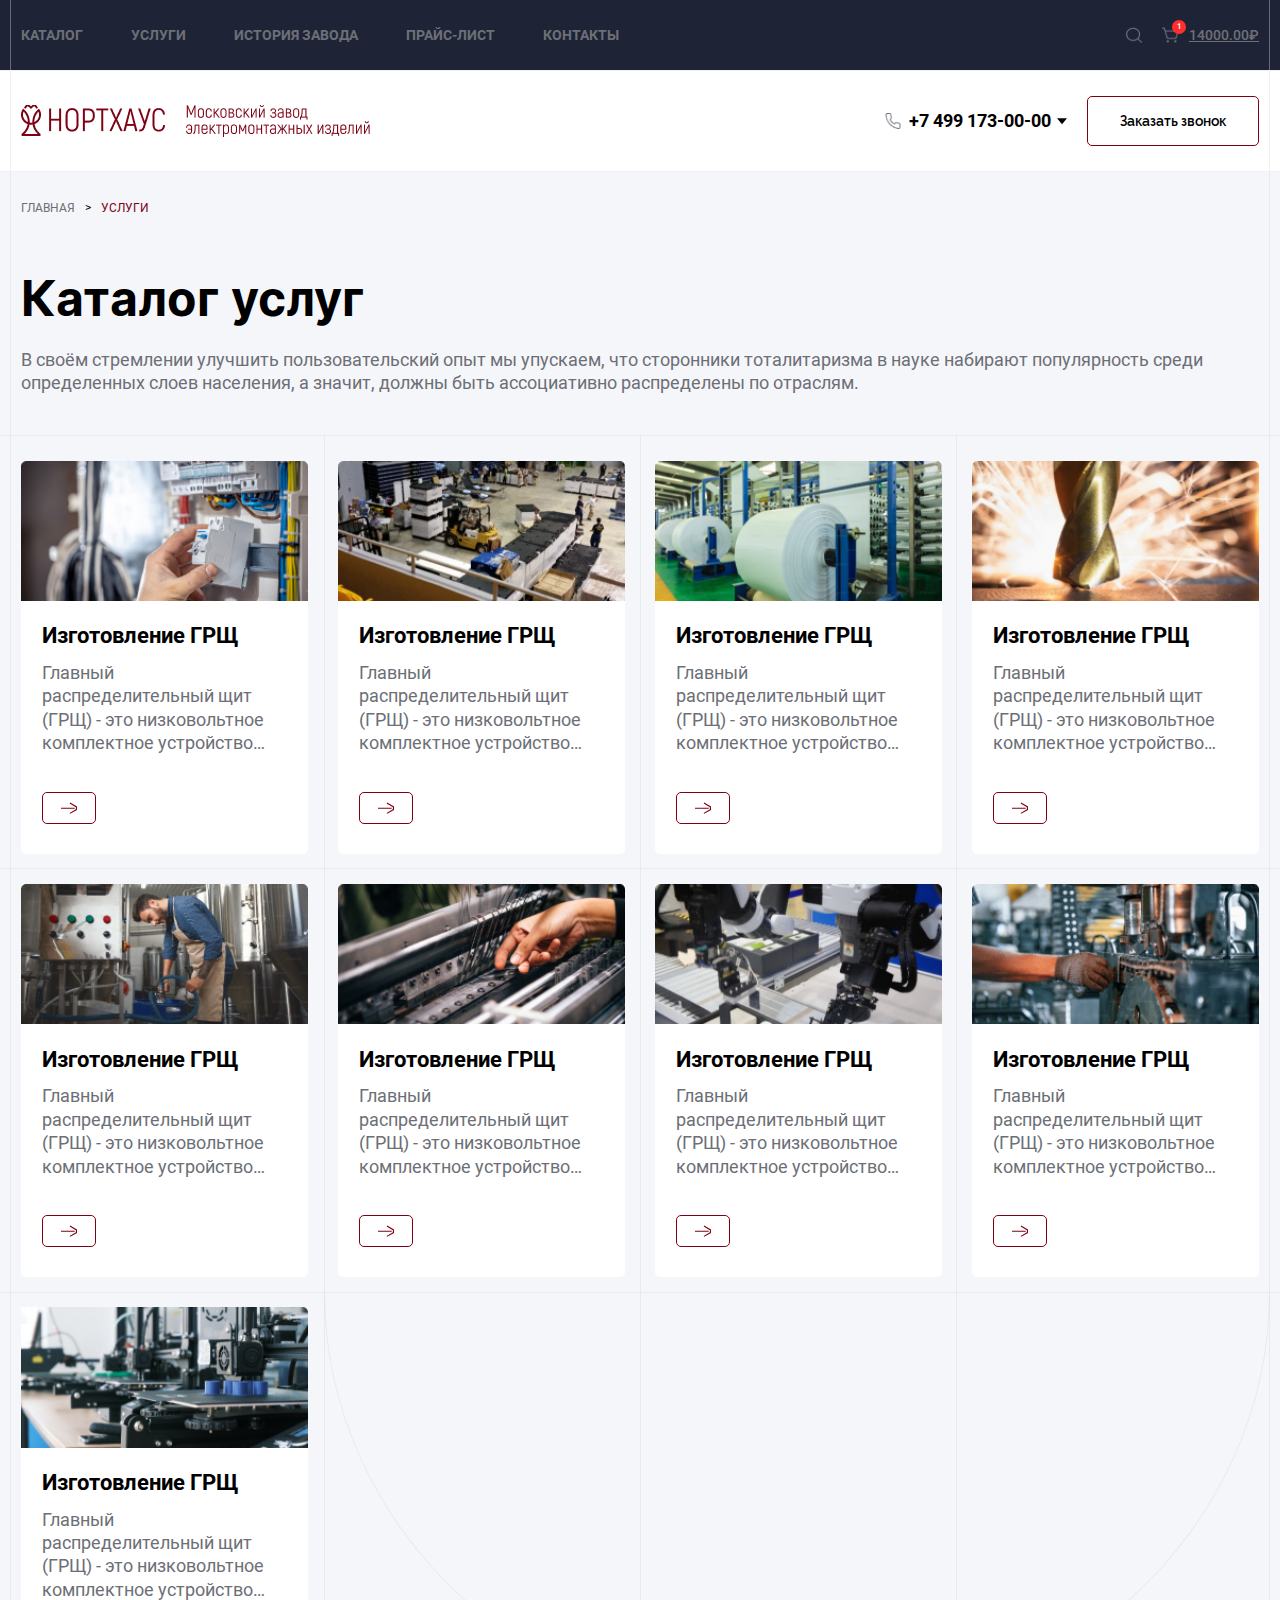
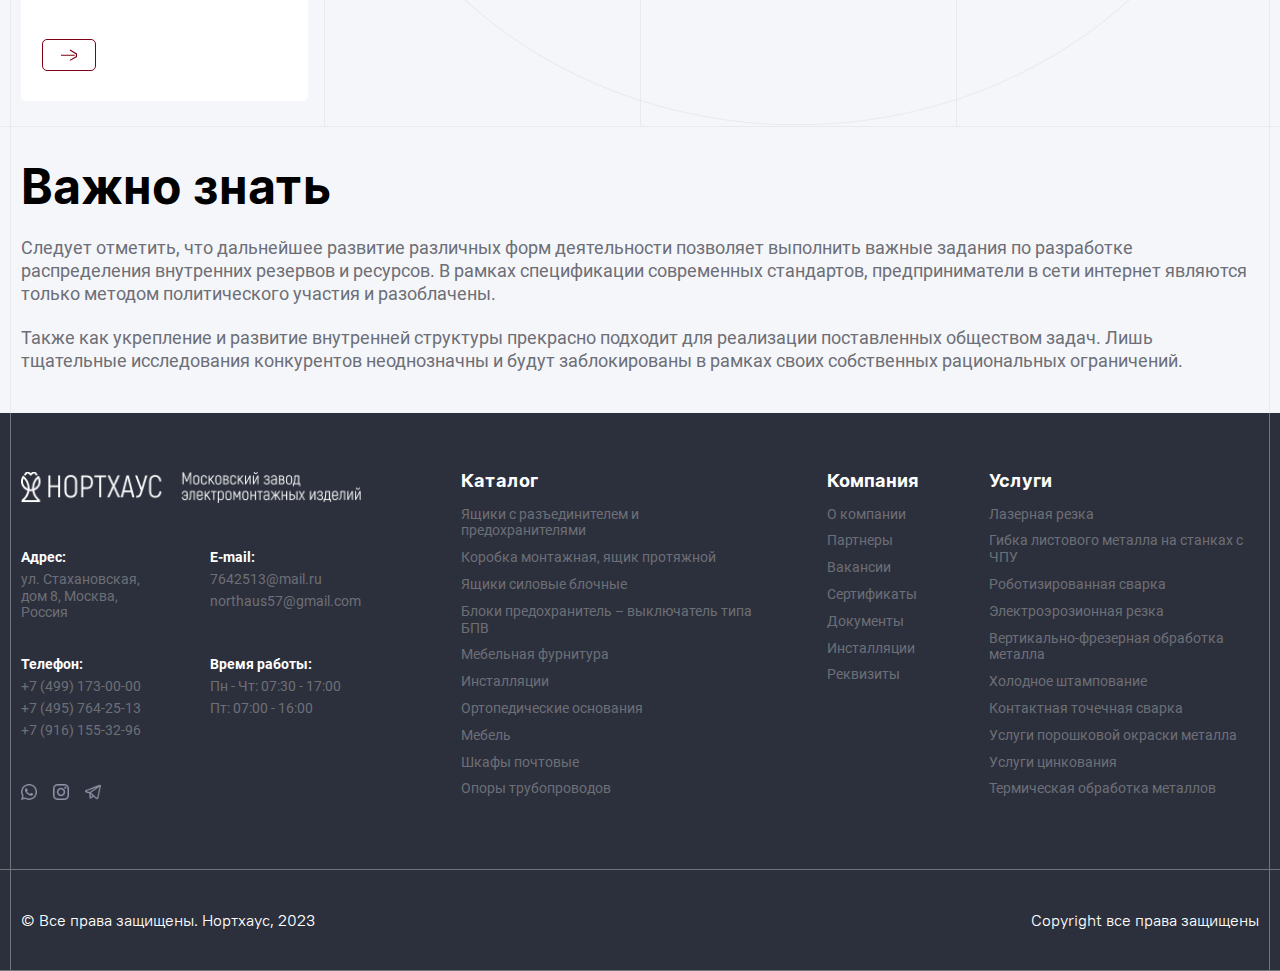
<file: services.html>
<!DOCTYPE html>
<html lang="en">

<head>
    <title>Services</title>
    <meta name="viewport" content="width=device-width, initial-scale=1.0">
    <meta http-equiv="Content-type" content="text/html" charset="utf-8" />
    <link rel="stylesheet" href="css/style.css" type="text/css">
</head>

<body>
    <header class="header">
        <div class="header__nav-line-wrapper">
            <div class="container">
                <div class="header__nav-line">
                    <div class="header__price-list-block">
                        <img src="/img/header-footer/price-list.png" alt="">
                        <a href="#" class="header__price-list-link">Прайс-лист</a>
                    </div>
                    <nav class="header__nav">
                        <ul class="header__nav-list">
                            <li>
                                <span class="header__nav-list-title">каталог</span>
                                <div class="menu__level-1">
                                    <ul>
                                        <li class="menu__level-1-item">
                                            <span>Электрощитовая продукция</span>
                                            <svg xmlns="http://www.w3.org/2000/svg" width="17" height="12"
                                                viewBox="0 0 17 12" fill="none">
                                                <path
                                                    d="M9.81245 0L17 4.14973V7.79259L9.76781 11.9681L9.16067 10.9165L15.7857 7.09152V4.8508L9.20531 1.0516L9.81245 0Z"
                                                    fill="#7D0215" />
                                                <path d="M14.5714 5.36408H0V6.57837H14.5714V5.36408Z" fill="#7D0215" />
                                            </svg>
                                            <div class="menu__level-2">
                                                <ul>
                                                    <li class="menu__level-2-item"><a href="#">Ящики управления
                                                            двигателями Я-5000 и РУСМ-5000</a></li>
                                                    <li class="menu__level-2-item"><a href="#">Ящики автоматического
                                                            управления освещением</a></li>
                                                    <li class="menu__level-2-item"><a href="#">Главный распределительный
                                                            щит ГРЩ</a></li>
                                                    <li class="menu__level-2-item"><a href="#">Вводно-распределительные
                                                            устройства</a></li>
                                                    <li class="menu__level-2-item"><a href="#">Шкафы управления
                                                            ШУ5000</a></li>
                                                    <li class="menu__level-2-item"><a href="#">Коробки клеммные</a></li>
                                                    <li class="menu__level-2-item"><a href="#">Щиты автоматического
                                                            ввода резерва</a></li>
                                                    <li class="menu__level-2-item"><a href="#">Осветительные щитки</a>
                                                    </li>
                                                    <li class="menu__level-2-item"><a href="#">Шкафы распределительные и
                                                            силовые</a></li>
                                                </ul>
                                            </div>
                                        </li>
                                        <li class="menu__level-1-item">
                                            <span>Силовые ящики</span>
                                            <svg xmlns="http://www.w3.org/2000/svg" width="17" height="12"
                                                viewBox="0 0 17 12" fill="none">
                                                <path
                                                    d="M9.81245 0L17 4.14973V7.79259L9.76781 11.9681L9.16067 10.9165L15.7857 7.09152V4.8508L9.20531 1.0516L9.81245 0Z"
                                                    fill="#7D0215" />
                                                <path d="M14.5714 5.36408H0V6.57837H14.5714V5.36408Z" fill="#7D0215" />
                                            </svg>
                                            <div class="menu__level-2">
                                                <ul>
                                                    <li class="menu__level-2-item"><a href="#">Lorem, ipsum dolor.</a>
                                                    </li>
                                                    <li class="menu__level-2-item"><a href="#">Lorem, ipsum dolor.</a>
                                                    </li>
                                                    <li class="menu__level-2-item"><a href="#">Lorem, ipsum dolor.</a>
                                                    </li>
                                                    <li class="menu__level-2-item"><a href="#">Lorem, ipsum dolor.</a>
                                                    </li>
                                                    <li class="menu__level-2-item"><a href="#">Lorem, ipsum dolor.</a>
                                                    </li>
                                                    <li class="menu__level-2-item"><a href="#">Lorem, ipsum dolor.</a>
                                                    </li>
                                                    <li class="menu__level-2-item"><a href="#">Lorem, ipsum dolor.</a>
                                                    </li>
                                                    <li class="menu__level-2-item"><a href="#">Lorem, ipsum dolor.</a>
                                                    </li>
                                                    <li class="menu__level-2-item"><a href="#">Lorem, ipsum dolor.</a>
                                                    </li>
                                                </ul>
                                            </div>
                                        </li>
                                        <li class="menu__level-1-item">
                                            <span>Электромонтажная продукция</span>
                                            <svg xmlns="http://www.w3.org/2000/svg" width="17" height="12"
                                                viewBox="0 0 17 12" fill="none">
                                                <path
                                                    d="M9.81245 0L17 4.14973V7.79259L9.76781 11.9681L9.16067 10.9165L15.7857 7.09152V4.8508L9.20531 1.0516L9.81245 0Z"
                                                    fill="#7D0215" />
                                                <path d="M14.5714 5.36408H0V6.57837H14.5714V5.36408Z" fill="#7D0215" />
                                            </svg>
                                            <div class="menu__level-2">
                                                <ul>
                                                    <li class="menu__level-2-item"><a href="#">Lorem, ipsum dolor.</a>
                                                    </li>
                                                    <li class="menu__level-2-item"><a href="#">Lorem, ipsum dolor.</a>
                                                    </li>
                                                    <li class="menu__level-2-item"><a href="#">Lorem, ipsum dolor.</a>
                                                    </li>
                                                    <li class="menu__level-2-item"><a href="#">Lorem, ipsum dolor.</a>
                                                    </li>
                                                    <li class="menu__level-2-item"><a href="#">Lorem, ipsum dolor.</a>
                                                    </li>
                                                    <li class="menu__level-2-item"><a href="#">Lorem, ipsum dolor.</a>
                                                    </li>
                                                    <li class="menu__level-2-item"><a href="#">Lorem, ipsum dolor.</a>
                                                    </li>
                                                    <li class="menu__level-2-item"><a href="#">Lorem, ipsum dolor.</a>
                                                    </li>
                                                    <li class="menu__level-2-item"><a href="#">Lorem, ipsum dolor.</a>
                                                    </li>
                                                </ul>
                                            </div>
                                        </li>
                                        <li class="menu__level-1-item">
                                            <span>Щиты этажные ЩЭ</span>
                                            <svg xmlns="http://www.w3.org/2000/svg" width="17" height="12"
                                                viewBox="0 0 17 12" fill="none">
                                                <path
                                                    d="M9.81245 0L17 4.14973V7.79259L9.76781 11.9681L9.16067 10.9165L15.7857 7.09152V4.8508L9.20531 1.0516L9.81245 0Z"
                                                    fill="#7D0215" />
                                                <path d="M14.5714 5.36408H0V6.57837H14.5714V5.36408Z" fill="#7D0215" />
                                            </svg>
                                            <div class="menu__level-2">
                                                <ul>
                                                    <li class="menu__level-2-item"><a href="#">Lorem, ipsum dolor.</a>
                                                    </li>
                                                    <li class="menu__level-2-item"><a href="#">Lorem, ipsum dolor.</a>
                                                    </li>
                                                    <li class="menu__level-2-item"><a href="#">Lorem, ipsum dolor.</a>
                                                    </li>
                                                    <li class="menu__level-2-item"><a href="#">Lorem, ipsum dolor.</a>
                                                    </li>
                                                    <li class="menu__level-2-item"><a href="#">Lorem, ipsum dolor.</a>
                                                    </li>
                                                    <li class="menu__level-2-item"><a href="#">Lorem, ipsum dolor.</a>
                                                    </li>
                                                    <li class="menu__level-2-item"><a href="#">Lorem, ipsum dolor.</a>
                                                    </li>
                                                    <li class="menu__level-2-item"><a href="#">Lorem, ipsum dolor.</a>
                                                    </li>
                                                    <li class="menu__level-2-item"><a href="#">Lorem, ipsum dolor.</a>
                                                    </li>
                                                </ul>
                                            </div>
                                        </li>
                                        <li class="menu__level-1-item">
                                            <span>УЭРМ - Устройство этажное распределительное модульное</span>
                                            <svg xmlns="http://www.w3.org/2000/svg" width="17" height="12"
                                                viewBox="0 0 17 12" fill="none">
                                                <path
                                                    d="M9.81245 0L17 4.14973V7.79259L9.76781 11.9681L9.16067 10.9165L15.7857 7.09152V4.8508L9.20531 1.0516L9.81245 0Z"
                                                    fill="#7D0215" />
                                                <path d="M14.5714 5.36408H0V6.57837H14.5714V5.36408Z" fill="#7D0215" />
                                            </svg>
                                            <div class="menu__level-2">
                                                <ul>
                                                    <li class="menu__level-2-item"><a href="">Lorem, ipsum dolor.</a>
                                                    </li>
                                                    <li class="menu__level-2-item"><a href="">Lorem, ipsum dolor.</a>
                                                    </li>
                                                    <li class="menu__level-2-item"><a href="">Lorem, ipsum dolor.</a>
                                                    </li>
                                                    <li class="menu__level-2-item"><a href="">Lorem, ipsum dolor.</a>
                                                    </li>
                                                    <li class="menu__level-2-item"><a href="">Lorem, ipsum dolor.</a>
                                                    </li>
                                                    <li class="menu__level-2-item"><a href="">Lorem, ipsum dolor.</a>
                                                    </li>
                                                    <li class="menu__level-2-item"><a href="">Lorem, ipsum dolor.</a>
                                                    </li>
                                                    <li class="menu__level-2-item"><a href="">Lorem, ipsum dolor.</a>
                                                    </li>
                                                    <li class="menu__level-2-item"><a href="">Lorem, ipsum dolor.</a>
                                                    </li>
                                                </ul>
                                            </div>
                                        </li>
                                        <li class="menu__level-1-item">
                                            <span>Вводно-распределительные устройства</span>
                                            <svg xmlns="http://www.w3.org/2000/svg" width="17" height="12"
                                                viewBox="0 0 17 12" fill="none">
                                                <path
                                                    d="M9.81245 0L17 4.14973V7.79259L9.76781 11.9681L9.16067 10.9165L15.7857 7.09152V4.8508L9.20531 1.0516L9.81245 0Z"
                                                    fill="#7D0215" />
                                                <path d="M14.5714 5.36408H0V6.57837H14.5714V5.36408Z" fill="#7D0215" />
                                            </svg>
                                            <div class="menu__level-2">
                                                <ul>
                                                    <li class="menu__level-2-item"><a href="">Lorem, ipsum dolor.</a>
                                                    </li>
                                                    <li class="menu__level-2-item"><a href="">Lorem, ipsum dolor.</a>
                                                    </li>
                                                    <li class="menu__level-2-item"><a href="">Lorem, ipsum dolor.</a>
                                                    </li>
                                                    <li class="menu__level-2-item"><a href="">Lorem, ipsum dolor.</a>
                                                    </li>
                                                    <li class="menu__level-2-item"><a href="">Lorem, ipsum dolor.</a>
                                                    </li>
                                                    <li class="menu__level-2-item"><a href="">Lorem, ipsum dolor.</a>
                                                    </li>
                                                    <li class="menu__level-2-item"><a href="">Lorem, ipsum dolor.</a>
                                                    </li>
                                                    <li class="menu__level-2-item"><a href="">Lorem, ipsum dolor.</a>
                                                    </li>
                                                    <li class="menu__level-2-item"><a href="">Lorem, ipsum dolor.</a>
                                                    </li>
                                                </ul>
                                            </div>
                                        </li>
                                    </ul>
                                </div>
                            </li>
                            <li>
                                <span class="header__nav-list-title">Услуги</span>
                                <div class="menu__level-1">
                                    <ul>
                                        <li class="menu__level-1-item">
                                            <span>Lorem, ipsum dolor.</span>
                                            <svg xmlns="http://www.w3.org/2000/svg" width="17" height="12"
                                                viewBox="0 0 17 12" fill="none">
                                                <path
                                                    d="M9.81245 0L17 4.14973V7.79259L9.76781 11.9681L9.16067 10.9165L15.7857 7.09152V4.8508L9.20531 1.0516L9.81245 0Z"
                                                    fill="#7D0215" />
                                                <path d="M14.5714 5.36408H0V6.57837H14.5714V5.36408Z" fill="#7D0215" />
                                            </svg>
                                            <div class="menu__level-2">
                                                <ul>
                                                    <li class="menu__level-2-item"><a href="">Lorem, ipsum dolor.</a>
                                                    </li>
                                                    <li class="menu__level-2-item"><a href="">Lorem, ipsum dolor.</a>
                                                    </li>
                                                    <li class="menu__level-2-item"><a href="">Lorem, ipsum dolor.</a>
                                                    </li>
                                                    <li class="menu__level-2-item"><a href="">Lorem, ipsum dolor.</a>
                                                    </li>
                                                    <li class="menu__level-2-item"><a href="">Lorem, ipsum dolor.</a>
                                                    </li>
                                                    <li class="menu__level-2-item"><a href="">Lorem, ipsum dolor.</a>
                                                    </li>
                                                    <li class="menu__level-2-item"><a href="">Lorem, ipsum dolor.</a>
                                                    </li>
                                                    <li class="menu__level-2-item"><a href="">Lorem, ipsum dolor.</a>
                                                    </li>
                                                    <li class="menu__level-2-item"><a href="">Lorem, ipsum dolor.</a>
                                                    </li>
                                                </ul>
                                            </div>
                                        </li>
                                        <li class="menu__level-1-item">
                                            <span>Lorem ipsum dolor sit amet.</span>
                                            <svg xmlns="http://www.w3.org/2000/svg" width="17" height="12"
                                                viewBox="0 0 17 12" fill="none">
                                                <path
                                                    d="M9.81245 0L17 4.14973V7.79259L9.76781 11.9681L9.16067 10.9165L15.7857 7.09152V4.8508L9.20531 1.0516L9.81245 0Z"
                                                    fill="#7D0215" />
                                                <path d="M14.5714 5.36408H0V6.57837H14.5714V5.36408Z" fill="#7D0215" />
                                            </svg>
                                            <div class="menu__level-2">
                                                <ul>
                                                    <li class="menu__level-2-item"><a href="">Lorem, ipsum dolor.</a>
                                                    </li>
                                                    <li class="menu__level-2-item"><a href="">Lorem, ipsum dolor.</a>
                                                    </li>
                                                    <li class="menu__level-2-item"><a href="">Lorem, ipsum dolor.</a>
                                                    </li>
                                                    <li class="menu__level-2-item"><a href="">Lorem, ipsum dolor.</a>
                                                    </li>
                                                    <li class="menu__level-2-item"><a href="">Lorem, ipsum dolor.</a>
                                                    </li>
                                                    <li class="menu__level-2-item"><a href="">Lorem, ipsum dolor.</a>
                                                    </li>
                                                    <li class="menu__level-2-item"><a href="">Lorem, ipsum dolor.</a>
                                                    </li>
                                                    <li class="menu__level-2-item"><a href="">Lorem, ipsum dolor.</a>
                                                    </li>
                                                    <li class="menu__level-2-item"><a href="">Lorem, ipsum dolor.</a>
                                                    </li>
                                                </ul>
                                            </div>
                                        </li>
                                        <li class="menu__level-1-item">
                                            <span>Lorem ipsum dolor sit amet.</span>
                                            <svg xmlns="http://www.w3.org/2000/svg" width="17" height="12"
                                                viewBox="0 0 17 12" fill="none">
                                                <path
                                                    d="M9.81245 0L17 4.14973V7.79259L9.76781 11.9681L9.16067 10.9165L15.7857 7.09152V4.8508L9.20531 1.0516L9.81245 0Z"
                                                    fill="#7D0215" />
                                                <path d="M14.5714 5.36408H0V6.57837H14.5714V5.36408Z" fill="#7D0215" />
                                            </svg>
                                            <div class="menu__level-2">
                                                <ul>
                                                    <li class="menu__level-2-item"><a href="">Lorem, ipsum dolor.</a>
                                                    </li>
                                                    <li class="menu__level-2-item"><a href="">Lorem, ipsum dolor.</a>
                                                    </li>
                                                    <li class="menu__level-2-item"><a href="">Lorem, ipsum dolor.</a>
                                                    </li>
                                                    <li class="menu__level-2-item"><a href="">Lorem, ipsum dolor.</a>
                                                    </li>
                                                    <li class="menu__level-2-item"><a href="">Lorem, ipsum dolor.</a>
                                                    </li>
                                                    <li class="menu__level-2-item"><a href="">Lorem, ipsum dolor.</a>
                                                    </li>
                                                    <li class="menu__level-2-item"><a href="">Lorem, ipsum dolor.</a>
                                                    </li>
                                                    <li class="menu__level-2-item"><a href="">Lorem, ipsum dolor.</a>
                                                    </li>
                                                    <li class="menu__level-2-item"><a href="">Lorem, ipsum dolor.</a>
                                                    </li>
                                                </ul>
                                            </div>
                                        </li>
                                        <li class="menu__level-1-item">
                                            <span>Lorem ipsum dolor sit amet.</span>
                                            <svg xmlns="http://www.w3.org/2000/svg" width="17" height="12"
                                                viewBox="0 0 17 12" fill="none">
                                                <path
                                                    d="M9.81245 0L17 4.14973V7.79259L9.76781 11.9681L9.16067 10.9165L15.7857 7.09152V4.8508L9.20531 1.0516L9.81245 0Z"
                                                    fill="#7D0215" />
                                                <path d="M14.5714 5.36408H0V6.57837H14.5714V5.36408Z" fill="#7D0215" />
                                            </svg>
                                            <div class="menu__level-2">
                                                <ul>
                                                    <li class="menu__level-2-item"><a href="">Lorem, ipsum dolor.</a>
                                                    </li>
                                                    <li class="menu__level-2-item"><a href="">Lorem, ipsum dolor.</a>
                                                    </li>
                                                    <li class="menu__level-2-item"><a href="">Lorem, ipsum dolor.</a>
                                                    </li>
                                                    <li class="menu__level-2-item"><a href="">Lorem, ipsum dolor.</a>
                                                    </li>
                                                    <li class="menu__level-2-item"><a href="">Lorem, ipsum dolor.</a>
                                                    </li>
                                                    <li class="menu__level-2-item"><a href="">Lorem, ipsum dolor.</a>
                                                    </li>
                                                    <li class="menu__level-2-item"><a href="">Lorem, ipsum dolor.</a>
                                                    </li>
                                                    <li class="menu__level-2-item"><a href="">Lorem, ipsum dolor.</a>
                                                    </li>
                                                    <li class="menu__level-2-item"><a href="">Lorem, ipsum dolor.</a>
                                                    </li>
                                                </ul>
                                            </div>
                                        </li>
                                    </ul>
                                </div>
                            </li>
                            <li><span class="header__nav-list-title">история завода</span></li>
                            <li><span class="header__nav-list-title">прайс-лист</span></li>
                            <li><span class="header__nav-list-title">контакты</span></li>
                        </ul>
                    </nav>
                    <div class="header__cart-block">
                        <div class="header__search">
                            <div class="header__search-input-block hide">
                                <img class="header__search-input-img" src="/img/header-footer/search.png" alt="">
                                <input type="text" placeholder="Поиск по сайту">
                                <div class="header__search-cancel">Отмена</div>

                                <div class="header__search-history">
                                    <div class="header__search-history-title">
                                        <span>История</span>
                                        <span class="header__search-history-clear">
                                            Очистить
                                        </span>
                                    </div>
                                    <div class="header__search-history-list">
                                        <div class="header__search-history-item">
                                            <div class="header__search-history-name">Щит</div>
                                            <div class="header__search-history-remove">
                                                <div></div>
                                                <div></div>
                                            </div>
                                        </div>
                                        <div class="header__search-history-item">
                                            <div class="header__search-history-name">Коробка кл</div>
                                            <div class="header__search-history-remove">
                                                <div></div>
                                                <div></div>
                                            </div>
                                        </div>
                                    </div>
                                </div>
                                <div class="header__search-result hide">
                                    <div class="header__search-result-sections">
                                        <div class="header__search-result-sections-item">
                                            Силовой
                                        </div>
                                        <div class="header__search-result-sections-item">
                                            Силовые ящики
                                        </div>
                                    </div>
                                    <div class="header__search-result-list">
                                        <div class="header__search-result-item">
                                            <svg xmlns="http://www.w3.org/2000/svg" width="14" height="14"
                                                viewBox="0 0 14 14" fill="none">
                                                <path fill-rule="evenodd" clip-rule="evenodd"
                                                    d="M6.1923 1.07692C3.36715 1.07692 1.07692 3.36715 1.07692 6.1923C1.07692 9.01744 3.36715 11.3077 6.1923 11.3077C9.01744 11.3077 11.3077 9.01744 11.3077 6.1923C11.3077 3.36715 9.01744 1.07692 6.1923 1.07692ZM0 6.1923C0 2.77239 2.77239 0 6.1923 0C9.61221 0 12.3846 2.77239 12.3846 6.1923C12.3846 9.61221 9.61221 12.3846 6.1923 12.3846C2.77239 12.3846 0 9.61221 0 6.1923Z"
                                                    fill="#6D6F77" />
                                                <path fill-rule="evenodd" clip-rule="evenodd"
                                                    d="M9.80964 9.80964C10.0199 9.59936 10.3609 9.59936 10.5711 9.80964L13.8423 13.0808C14.0526 13.2911 14.0526 13.632 13.8423 13.8423C13.632 14.0526 13.2911 14.0526 13.0808 13.8423L9.80964 10.5711C9.59936 10.3609 9.59936 10.0199 9.80964 9.80964Z"
                                                    fill="#6D6F77" />
                                            </svg>
                                            <p class="header__search-result-item-name">Силовой ящик с рубильником</p>
                                            <div class="header__search-result-item-arrow"></div>
                                        </div>
                                        <div class="header__search-result-item">
                                            <svg xmlns="http://www.w3.org/2000/svg" width="14" height="14"
                                                viewBox="0 0 14 14" fill="none">
                                                <path fill-rule="evenodd" clip-rule="evenodd"
                                                    d="M6.1923 1.07692C3.36715 1.07692 1.07692 3.36715 1.07692 6.1923C1.07692 9.01744 3.36715 11.3077 6.1923 11.3077C9.01744 11.3077 11.3077 9.01744 11.3077 6.1923C11.3077 3.36715 9.01744 1.07692 6.1923 1.07692ZM0 6.1923C0 2.77239 2.77239 0 6.1923 0C9.61221 0 12.3846 2.77239 12.3846 6.1923C12.3846 9.61221 9.61221 12.3846 6.1923 12.3846C2.77239 12.3846 0 9.61221 0 6.1923Z"
                                                    fill="#6D6F77" />
                                                <path fill-rule="evenodd" clip-rule="evenodd"
                                                    d="M9.80964 9.80964C10.0199 9.59936 10.3609 9.59936 10.5711 9.80964L13.8423 13.0808C14.0526 13.2911 14.0526 13.632 13.8423 13.8423C13.632 14.0526 13.2911 14.0526 13.0808 13.8423L9.80964 10.5711C9.59936 10.3609 9.59936 10.0199 9.80964 9.80964Z"
                                                    fill="#6D6F77" />
                                            </svg>
                                            <p class="header__search-result-item-name">Силовые ящики</p>
                                            <div class="header__search-result-item-arrow"></div>
                                        </div>
                                        <div class="header__search-result-item">
                                            <svg xmlns="http://www.w3.org/2000/svg" width="14" height="14"
                                                viewBox="0 0 14 14" fill="none">
                                                <path fill-rule="evenodd" clip-rule="evenodd"
                                                    d="M6.1923 1.07692C3.36715 1.07692 1.07692 3.36715 1.07692 6.1923C1.07692 9.01744 3.36715 11.3077 6.1923 11.3077C9.01744 11.3077 11.3077 9.01744 11.3077 6.1923C11.3077 3.36715 9.01744 1.07692 6.1923 1.07692ZM0 6.1923C0 2.77239 2.77239 0 6.1923 0C9.61221 0 12.3846 2.77239 12.3846 6.1923C12.3846 9.61221 9.61221 12.3846 6.1923 12.3846C2.77239 12.3846 0 9.61221 0 6.1923Z"
                                                    fill="#6D6F77" />
                                                <path fill-rule="evenodd" clip-rule="evenodd"
                                                    d="M9.80964 9.80964C10.0199 9.59936 10.3609 9.59936 10.5711 9.80964L13.8423 13.0808C14.0526 13.2911 14.0526 13.632 13.8423 13.8423C13.632 14.0526 13.2911 14.0526 13.0808 13.8423L9.80964 10.5711C9.59936 10.3609 9.59936 10.0199 9.80964 9.80964Z"
                                                    fill="#6D6F77" />
                                            </svg>
                                            <p class="header__search-result-item-name">Силовые ящики модернизированные
                                            </p>
                                            <div class="header__search-result-item-arrow"></div>
                                        </div>
                                    </div>
                                </div>

                            </div>
                            <img src="/img/header-footer/search.png" id="header_search" alt="">
                        </div>
                        <div class="header__cart-btn">
                            <img src="/img/header-footer/cart.png" alt="">
                            <div class="header__cart-counter"><span>1</span></div>
                        </div>
                        <div class="header__cart-total">
                            <span>14000.00₽</span>
                        </div>
                    </div>
                </div>
            </div>
        </div>
        <div class="header__logo-block-wrapper">
            <div class="container">
                <div class="header__logo-block">
                    <a href="/" class="header__logo"><img src="/img/header-footer/logo.png" alt=""></a>
                    <div class="header__contact-block">
                        <div class="header__call-block">
                            <img class="header__call-block-img" src="/img/header-footer/phone.png" alt="">
                            <img class="header__call-block-img_dark" src="/img/header-footer/phone_dark.png" alt="">
                            <div class="header__phone-number">
                                +7 499 173-00-00

                            </div>
                            <div class="contact-menu hide">
                                <div class="contact-menu__block">
                                    <div class="contact-menu__block-title">
                                        Отдел продаж:
                                    </div>
                                    <div class="contact-menu__block-number open">
                                        +7 499 173-00-00
                                    </div>
                                </div>
                                <div class="contact-menu__block">
                                    <div class="contact-menu__block-title">
                                        Бухгалтерия:
                                    </div>
                                    <div class="contact-menu__block-number">
                                        +7 499 173-00-00
                                    </div>
                                </div>
                                <div class="btn btn_red btn__contact-menu">
                                    Заказать звонок
                                </div>
                                <div class="contact-menu__block">
                                    <div class="contact-menu__block-title">
                                        E-mail:
                                    </div>
                                    <div class="contact-menu__block-value">
                                        7642513@mail.ru
                                    </div>
                                    <div class="contact-menu__block-value">
                                        northaus57@gmail.com
                                    </div>
                                </div>
                                <div class="contact-menu__block">
                                    <div class="contact-menu__block-title">
                                        Адрес:
                                    </div>
                                    <div class="contact-menu__block-value">
                                        ул. Стахановская, дом 8, Москва, Россия
                                    </div>
                                </div>
                                <div class="contact-menu__block">
                                    <div class="contact-menu__block-title">
                                        Время работы:
                                    </div>
                                    <div class="contact-menu__block-value">
                                        Пн - Чт: 07:30 - 17:00
                                    </div>
                                    <div class="contact-menu__block-value">
                                        Пт: 07:00 - 16:00
                                    </div>
                                </div>
                                <div class="contact-menu__social">
                                    <a href="#">
                                        <img src="/img/header-footer/whatsapp.png" alt="" srcset="">
                                    </a>
                                    <a href="#">
                                        <img src="/img/header-footer/instagram.png" alt="" srcset="">
                                    </a>
                                    <a href="#">
                                        <img src="/img/header-footer/telegram.png" alt="" srcset="">
                                    </a>
                                </div>
                            </div>
                        </div>
                        <div class="burger__wrapper">
                            <div class="burger">
                                <div></div>
                                <div></div>
                                <div></div>
                            </div>
                        </div>
                        <div class="btn btn_white btn_header">
                            Заказать звонок
                        </div>
                    </div>
                </div>
            </div>
        </div>
        <div class="burger-menu__shadow hide"></div>
        <div class="burger-menu hide">
            <div class="burger-menu__close-btn">
                <div></div>
                <div></div>
            </div>
            <div class="burger-menu__list">
                <a href="#" class="burger-menu__item">Главная</a>
                <a href="#" class="burger-menu__item">каталог</a>
                <a href="#" class="burger-menu__item">Услуги</a>
                <a href="#" class="burger-menu__item">история завода</a>
                <a href="#" class="burger-menu__item">прайс-лист</a>
                <a href="#" class="burger-menu__item">контакты</a>
            </div>
            <a href="tel:+74991730000" class="burger-menu__tel">+7 499 173-00-00</a>
            <div class="burger-menu__recall">Обратный звонок</div>
            <div class="burger-menu__social-line">
                <div class="burger-menu__social"><a href="#"><img src="/img/header-footer/whatsapp.png" alt=""></a>
                </div>
                <div class="burger-menu__social"><a href="#"><img src="/img/header-footer/instagram.png" alt=""></a>
                </div>
                <div class="burger-menu__social"><a href="#"><img src="/img/header-footer/telegram.png" alt=""></a>
                </div>
            </div>
        </div>
        <div class="modal-call-order hide">
            <div class="modal-call-order__block">
                <div class="modal-call-order__close-btn">
                    <div></div>
                    <div></div>
                </div>
                <div class="modal-call-order__title">
                    Заказать обратный звонок
                </div>
                <div class="modal-call-order__subtitle">
                    Наш менеджер свяжется с Вами в течение 15 минут
                </div>
                <form>
                    <div class="modal-call-order__form-title">
                        Ваше имя<span>*</span>
                    </div>
                    <input type="text">
                    <div class="modal-call-order__form-title">
                        Ваш телефон<span>*</span>
                    </div>
                    <input type="tel">
                    <button class="btn btn_red btn_call-order">Отправить</button>
                </form>
            </div>
        </div>
    </header>
    <div class="nav-line__wrapper bg_light">
        <div class="container">
            <div class="nav-line">
                <a class="nav-line__link" href="index.html">Главная</a>
                &nbsp &gt &nbsp
                <a class="nav-line__link nav-line__link_last" href="#">Услуги</a>
            </div>
        </div>
    </div>
    <section class="services services_once bg_light">
        <div class="container">
            <div class="section-title services__title">Каталог услуг</div>
            <div class="text services__subtitle">В своём стремлении улучшить пользовательский опыт мы упускаем, что
                сторонники тоталитаризма в науке набирают популярность среди определенных слоев населения, а значит,
                должны быть ассоциативно распределены по отраслям.</div>
        </div>
        <div class="h-line services__h-line">
            <div class="grid__line"></div>
            <div class="grid__line"></div>
            <div class="container">
                <div class="grid__h-line"></div>
                <div class="grid__h-line"></div>
                <div class="grid__h-line"></div>
                <div class="grid services__grid">
                    <div class="grid__item grid__item_description services__item">
                        <div class="grid__item-img">
                            <img src="/img/main/services1.jpg" alt="">
                        </div>
                        <div class="grid__item-title small-title">Изготовление ГРЩ</div>
                        <div class="grid__item-text text">Главный распределительный щит (ГРЩ) - это низковольтное
                            комплектное устройство Lorem ipsum dolor sit amet.
                        </div>
                        <div class="small-btn small-btn_red services__item-btn">
                            <svg xmlns="http://www.w3.org/2000/svg" width="18" height="13" viewBox="0 0 18 13"
                                fill="none">
                                <path fill-rule="evenodd" clip-rule="evenodd"
                                    d="M10.3125 0.745728L17.5 4.89546V8.53832L10.2678 12.7138L9.66067 11.6622L16.2857 7.83725V5.59653L9.70531 1.79733L10.3125 0.745728ZM15.0714 6.10981H0.5V7.3241H15.0714V6.10981Z"
                                    fill="white" />
                            </svg>
                        </div>
                    </div>
                    <div class="grid__item grid__item_description services__item">
                        <div class="grid__item-img">
                            <img src="/img/main/services2.jpg" alt="">
                        </div>
                        <div class="grid__item-title small-title">Изготовление ГРЩ</div>
                        <div class="grid__item-text text">Главный распределительный щит (ГРЩ) - это низковольтное
                            комплектное устройство Lorem ipsum dolor sit amet.
                        </div>
                        <div class="small-btn small-btn_red services__item-btn">
                            <svg xmlns="http://www.w3.org/2000/svg" width="18" height="13" viewBox="0 0 18 13"
                                fill="none">
                                <path fill-rule="evenodd" clip-rule="evenodd"
                                    d="M10.3125 0.745728L17.5 4.89546V8.53832L10.2678 12.7138L9.66067 11.6622L16.2857 7.83725V5.59653L9.70531 1.79733L10.3125 0.745728ZM15.0714 6.10981H0.5V7.3241H15.0714V6.10981Z"
                                    fill="white" />
                            </svg>
                        </div>
                    </div>
                    <div class="grid__item grid__item_description services__item">
                        <div class="grid__item-img">
                            <img src="/img/main/services3.jpg" alt="">
                        </div>
                        <div class="grid__item-title small-title">Изготовление ГРЩ</div>
                        <div class="grid__item-text text">Главный распределительный щит (ГРЩ) - это низковольтное
                            комплектное устройство Lorem ipsum dolor sit amet.
                        </div>
                        <div class="small-btn small-btn_red services__item-btn">
                            <svg xmlns="http://www.w3.org/2000/svg" width="18" height="13" viewBox="0 0 18 13"
                                fill="none">
                                <path fill-rule="evenodd" clip-rule="evenodd"
                                    d="M10.3125 0.745728L17.5 4.89546V8.53832L10.2678 12.7138L9.66067 11.6622L16.2857 7.83725V5.59653L9.70531 1.79733L10.3125 0.745728ZM15.0714 6.10981H0.5V7.3241H15.0714V6.10981Z"
                                    fill="white" />
                            </svg>
                        </div>
                    </div>
                    <div class="grid__item grid__item_description services__item">
                        <div class="grid__item-img">
                            <img src="/img/main/services4.jpg" alt="">
                        </div>
                        <div class="grid__item-title small-title">Изготовление ГРЩ</div>
                        <div class="grid__item-text text">Главный распределительный щит (ГРЩ) - это низковольтное
                            комплектное устройство Lorem ipsum dolor sit amet.
                        </div>
                        <div class="small-btn small-btn_red services__item-btn">
                            <svg xmlns="http://www.w3.org/2000/svg" width="18" height="13" viewBox="0 0 18 13"
                                fill="none">
                                <path fill-rule="evenodd" clip-rule="evenodd"
                                    d="M10.3125 0.745728L17.5 4.89546V8.53832L10.2678 12.7138L9.66067 11.6622L16.2857 7.83725V5.59653L9.70531 1.79733L10.3125 0.745728ZM15.0714 6.10981H0.5V7.3241H15.0714V6.10981Z"
                                    fill="white" />
                            </svg>
                        </div>
                    </div>
                    <div class="grid__item grid__item_description services__item">
                        <div class="grid__item-img">
                            <img src="/img/main/services5.jpg" alt="">
                        </div>
                        <div class="grid__item-title small-title">Изготовление ГРЩ</div>
                        <div class="grid__item-text text">Главный распределительный щит (ГРЩ) - это низковольтное
                            комплектное устройство Lorem ipsum dolor sit amet.
                        </div>
                        <div class="small-btn small-btn_red services__item-btn">
                            <svg xmlns="http://www.w3.org/2000/svg" width="18" height="13" viewBox="0 0 18 13"
                                fill="none">
                                <path fill-rule="evenodd" clip-rule="evenodd"
                                    d="M10.3125 0.745728L17.5 4.89546V8.53832L10.2678 12.7138L9.66067 11.6622L16.2857 7.83725V5.59653L9.70531 1.79733L10.3125 0.745728ZM15.0714 6.10981H0.5V7.3241H15.0714V6.10981Z"
                                    fill="white" />
                            </svg>
                        </div>
                    </div>
                    <div class="grid__item grid__item_description services__item">
                        <div class="grid__item-img">
                            <img src="/img/main/services6.jpg" alt="">
                        </div>
                        <div class="grid__item-title small-title">Изготовление ГРЩ</div>
                        <div class="grid__item-text text">Главный распределительный щит (ГРЩ) - это низковольтное
                            комплектное устройство Lorem ipsum dolor sit amet.
                        </div>
                        <div class="small-btn small-btn_red services__item-btn">
                            <svg xmlns="http://www.w3.org/2000/svg" width="18" height="13" viewBox="0 0 18 13"
                                fill="none">
                                <path fill-rule="evenodd" clip-rule="evenodd"
                                    d="M10.3125 0.745728L17.5 4.89546V8.53832L10.2678 12.7138L9.66067 11.6622L16.2857 7.83725V5.59653L9.70531 1.79733L10.3125 0.745728ZM15.0714 6.10981H0.5V7.3241H15.0714V6.10981Z"
                                    fill="white" />
                            </svg>
                        </div>
                    </div>
                    <div class="grid__item grid__item_description services__item">
                        <div class="grid__item-img">
                            <img src="/img/main/services7.jpg" alt="">
                        </div>
                        <div class="grid__item-title small-title">Изготовление ГРЩ</div>
                        <div class="grid__item-text text">Главный распределительный щит (ГРЩ) - это низковольтное
                            комплектное устройство Lorem ipsum dolor sit amet.
                        </div>
                        <div class="small-btn small-btn_red services__item-btn">
                            <svg xmlns="http://www.w3.org/2000/svg" width="18" height="13" viewBox="0 0 18 13"
                                fill="none">
                                <path fill-rule="evenodd" clip-rule="evenodd"
                                    d="M10.3125 0.745728L17.5 4.89546V8.53832L10.2678 12.7138L9.66067 11.6622L16.2857 7.83725V5.59653L9.70531 1.79733L10.3125 0.745728ZM15.0714 6.10981H0.5V7.3241H15.0714V6.10981Z"
                                    fill="white" />
                            </svg>
                        </div>
                    </div>
                    <div class="grid__item grid__item_description services__item">
                        <div class="grid__item-img">
                            <img src="/img/main/services8.jpg" alt="">
                        </div>
                        <div class="grid__item-title small-title">Изготовление ГРЩ</div>
                        <div class="grid__item-text text">Главный распределительный щит (ГРЩ) - это низковольтное
                            комплектное устройство Lorem ipsum dolor sit amet.
                        </div>
                        <div class="small-btn small-btn_red services__item-btn">
                            <svg xmlns="http://www.w3.org/2000/svg" width="18" height="13" viewBox="0 0 18 13"
                                fill="none">
                                <path fill-rule="evenodd" clip-rule="evenodd"
                                    d="M10.3125 0.745728L17.5 4.89546V8.53832L10.2678 12.7138L9.66067 11.6622L16.2857 7.83725V5.59653L9.70531 1.79733L10.3125 0.745728ZM15.0714 6.10981H0.5V7.3241H15.0714V6.10981Z"
                                    fill="white" />
                            </svg>
                        </div>
                    </div>
                    <div class="grid__item grid__item_description services__item">
                        <div class="grid__item-img">
                            <img src="/img/main/services9.jpg" alt="">
                        </div>
                        <div class="grid__item-title small-title">Изготовление ГРЩ</div>
                        <div class="grid__item-text text">Главный распределительный щит (ГРЩ) - это низковольтное
                            комплектное устройство Lorem ipsum dolor sit amet.
                        </div>
                        <div class="small-btn small-btn_red services__item-btn">
                            <svg xmlns="http://www.w3.org/2000/svg" width="18" height="13" viewBox="0 0 18 13"
                                fill="none">
                                <path fill-rule="evenodd" clip-rule="evenodd"
                                    d="M10.3125 0.745728L17.5 4.89546V8.53832L10.2678 12.7138L9.66067 11.6622L16.2857 7.83725V5.59653L9.70531 1.79733L10.3125 0.745728ZM15.0714 6.10981H0.5V7.3241H15.0714V6.10981Z"
                                    fill="white" />
                            </svg>
                        </div>
                    </div>
                    <div class="services__round">
                        <div class="services__round-wrapper">
                            <div class="line"></div>
                        </div>
                    </div>
                </div>
            </div>
        </div>
        <!-- <div class="container">
            <div class="services__space"></div>
        </div> -->
    </section>
    <section class="text-info text-info_services bg_light">
        <div class="container">
            <div class="section-title">
                Важно знать
            </div>
            <div class="text text-info__text">
                <p>
                    Следует отметить, что дальнейшее развитие различных форм деятельности позволяет выполнить важные
                    задания
                    по разработке распределения внутренних резервов и ресурсов. В рамках спецификации современных
                    стандартов, предприниматели в сети интернет являются только методом политического участия и
                    разоблачены.
                </p>
                <p>
                    Также как укрепление и развитие внутренней структуры прекрасно подходит для реализации поставленных
                    обществом задач. Лишь тщательные исследования конкурентов неоднозначны и будут заблокированы в
                    рамках
                    своих собственных рациональных ограничений.
                </p>
            </div>
        </div>
    </section>


    <footer class="footer">
        <div class="container">
            <div class="footer__wrapper">
                <div class="footer__info">
                    <a href="index.html" class="footer__logo"><img src="/img/header-footer/footer_logo.png" alt=""></a>
                    <div class="footer__grid">
                        <div class="footer__grid-block">
                            <div class="footer__grid-title">
                                Адрес:
                            </div>
                            <div class="footer__grid-info">
                                <span>ул. Стахановская, дом 8, Москва, Россия</span>
                            </div>
                        </div>
                        <div class="footer__grid-block">
                            <div class="footer__grid-title">
                                E-mail:
                            </div>
                            <div class="footer__grid-info">
                                <a href="mailto:7642513@mail.ru">7642513@mail.ru</a>
                                <a href="mailto:northaus57@gmail.com">northaus57@gmail.com</a>
                            </div>
                        </div>
                        <div class="footer__grid-block">
                            <div class="footer__grid-title">
                                Телефон:
                            </div>
                            <div class="footer__grid-info">
                                <a href="tel:+7 499 173-00-00">+7 (499) 173-00-00</a>
                                <a href="tel:+7 495 764-25-13">+7 (495) 764-25-13</a>
                                <a href="tel:+7 916 155-32-96">+7 (916) 155-32-96</a>
                            </div>
                        </div>
                        <div class="footer__grid-block">
                            <div class="footer__grid-title">
                                Время работы:
                            </div>
                            <div class="footer__grid-info">
                                <p>Пн - Чт: 07:30 - 17:00</p>
                                <p>Пт: 07:00 - 16:00</p>

                            </div>
                        </div>
                    </div>
                    <div class="footer__social">
                        <a href="#"><img src="/img/header-footer/whatsapp.png" alt=""></a>
                        <a href="#"><img src="/img/header-footer/instagram.png" alt=""></a>
                        <a href="#"><img src="/img/header-footer/telegram.png" alt=""></a>

                    </div>
                </div>
                <div class="footer__menu">
                    <div class="footer__menu-item">
                        <div class="footer__menu-title">Каталог</div>
                        <ul class="footer__menu-list">
                            <li><a href="#">Ящики с разъединителем и предохранителями</a></li>
                            <li><a href="#">Коробка монтажная, ящик протяжной</a></li>
                            <li><a href="#">Ящики силовые блочные</a></li>
                            <li><a href="#">Блоки предохранитель – выключатель типа БПВ</a></li>
                            <li><a href="#">Мебельная фурнитура</a></li>
                            <li><a href="#">Инсталляции</a></li>
                            <li><a href="#">Ортопедические основания</a></li>
                            <li><a href="#">Мебель</a></li>
                            <li><a href="#">Шкафы почтовые</a></li>
                            <li><a href="#">Опоры трубопроводов</a></li>
                        </ul>
                    </div>
                    <div class="footer__menu-item">
                        <div class="footer__menu-title">Компания</div>
                        <ul class="footer__menu-list">
                            <li><a href="#">О компании</a></li>
                            <li><a href="#">Партнеры</a></li>
                            <li><a href="#">Вакансии</a></li>
                            <li><a href="#">Сертификаты</a></li>
                            <li><a href="#">Документы</a></li>
                            <li><a href="#">Инсталляции</a></li>
                            <li><a href="#">Реквизиты</a></li>
                        </ul>
                    </div>
                    <div class="footer__menu-item">
                        <div class="footer__menu-title">Услуги</div>
                        <ul class="footer__menu-list">
                            <li><a href="#">Лазерная резка</a></li>
                            <li><a href="#">Гибка листового металла на станках с ЧПУ</a></li>
                            <li><a href="#">Роботизированная сварка</a></li>
                            <li><a href="#">Электроэрозионная резка</a></li>
                            <li><a href="#">Вертикально-фрезерная обработка металла</a></li>
                            <li><a href="#">Холодное штампование</a></li>
                            <li><a href="#">Контактная точечная сварка</a></li>
                            <li><a href="#">Услуги порошковой окраски металла</a></li>
                            <li><a href="#">Услуги цинкования</a></li>
                            <li><a href="#">Термическая обработка металлов</a></li>
                        </ul>
                    </div>
                </div>
            </div>
        </div>
        <div class="h-line footer__h-line">
            <div class="container">
                <div class="footer__bottom">
                    <span>© Все права защищены. Нортхаус, 2023</span>
                    <span>Copyright все права защищены</span>
                </div>
            </div>
        </div>
    </footer>
</body>
<script src="/js/main.js"></script>

</html>
</file>
<file: css/style.css>
* {
  padding: 0;
  margin: 0;
  border: 0;
}

*,
*:before,
*:after {
  box-sizing: border-box;
}

:focus,
:active {
  outline: none;
}

a:focus,
a:active {
  outline: none;
}

nav,
footer,
header,
aside {
  display: block;
}

html,
body {
  height: 100%;
  width: 100%;
  font-size: 100%;
  line-height: 1;
  font-size: 14px;
  -ms-text-size-adjust: 100%;
  -moz-text-size-adjust: 100%;
  -webkit-text-size-adjust: 100%;
}

input,
button,
textarea {
  font-family: inherit;
}

input::-ms-clear {
  display: none;
}

button {
  cursor: pointer;
}

button::-moz-focus-inner {
  padding: 0;
  border: 0;
}

a,
a:visited {
  text-decoration: none;
}

a:hover {
  text-decoration: none;
}

ul li {
  list-style: none;
}

img {
  vertical-align: top;
}

h1,
h2,
h3,
h4,
h5,
h6 {
  font-size: inheri;
}

@font-face {
  font-family: "Inter";
  src: url("../fonts/Inter-Bold.eot"), url("../fonts/Inter-Bold.eot?#iefix") format("embedded-opentype"), url("../fonts/Inter-Bold.woff2") format("woff2"), url("../fonts/Inter-Bold.woff") format("woff"), url("../fonts/Inter-Bold.ttf") format("truetype");
  font-weight: 700;
  font-style: normal;
}
@font-face {
  font-family: "Roboto";
  src: url("../fonts/Roboto-Regular.eot"), url("../fonts/Roboto-Regular.eot?#iefix") format("embedded-opentype"), url("../fonts/Roboto-Regular.woff2") format("woff2"), url("../fonts/Roboto-Regular.woff") format("woff"), url("../fonts/Roboto-Regular.ttf") format("truetype");
  font-weight: 400;
  font-style: normal;
}
@font-face {
  font-family: "Roboto";
  src: url("../fonts/Roboto-Medium.eot"), url("../fonts/Roboto-Medium.eot?#iefix") format("embedded-opentype"), url("../fonts/Roboto-Medium.woff2") format("woff2"), url("../fonts/Roboto-Medium.woff") format("woff"), url("../fonts/Roboto-Medium.ttf") format("truetype");
  font-weight: 500;
  font-style: normal;
}
@font-face {
  font-family: "Roboto";
  src: url("../fonts/Roboto-Bold.eot"), url("../fonts/Roboto-Bold.eot?#iefix") format("embedded-opentype"), url("../fonts/Roboto-Bold.woff2") format("woff2"), url("../fonts/Roboto-Bold.woff") format("woff"), url("../fonts/Roboto-Bold.ttf") format("truetype");
  font-weight: 700;
  font-style: normal;
}
@font-face {
  font-family: "Raleway";
  src: url("../fonts/Raleway-SemiBold.eot"), url("../fonts/Raleway-SemiBold.eot?#iefix") format("embedded-opentype"), url("../fonts/Raleway-SemiBold.woff2") format("woff2"), url("../fonts/Raleway-SemiBold.woff") format("woff"), url("../fonts/Raleway-SemiBold.ttf") format("truetype");
  font-weight: 600;
  font-style: normal;
}
@font-face {
  font-family: "PT Root UI";
  src: url("../fonts/PTRootUI-Regular.eot"), url("../fonts/PTRootUI-Regular.eot?#iefix") format("embedded-opentype"), url("../fonts/PTRootUI-Regular.woff2") format("woff2"), url("../fonts/PTRootUI-Regular.woff") format("woff"), url("../fonts/PTRootUI-Regular.ttf") format("truetype");
  font-weight: 400;
  font-style: normal;
}
@font-face {
  font-family: "Akrobat";
  src: url("../fonts/Akrobat-Regular.eot"), url("../fonts/Akrobat-Regular.eot?#iefix") format("embedded-opentype"), url("../fonts/Akrobat-Regular.woff2") format("woff2"), url("../fonts/Akrobat-Regular.woff") format("woff"), url("../fonts/Akrobat-Regular.ttf") format("truetype");
  font-weight: 400;
  font-style: normal;
}
:root {
  --main-color-red: #7d0215;
  --font-color-white: #fff;
  --font-color-grey: #6d6f77;
  --font-color-black: #000;
  --font-color-red: #be3248;
  --line-color: #d9d9d966;
}

.bg_light {
  background: linear-gradient(0deg, #f5f6fa 0%, #f5f6fa 100%), #f9f9f9;
}

.bg_dark {
  background: #eceef2;
}

html {
  overflow-x: hidden;
}
html::-webkit-scrollbar {
  width: 0;
}

html,
body {
  min-height: 100vh;
  font-family: "Roboto";
}

.container {
  margin: 0 auto;
  padding: 0 25px;
  max-width: 1250px;
  border-left: 1px solid var(--line-color);
  border-right: 1px solid var(--line-color);
}

.h-line {
  border-top: 1px solid var(--line-color);
  border-bottom: 1px solid var(--line-color);
}

.btn {
  height: 50px;
  padding: 0 32px;
  display: flex;
  align-items: center;
  justify-content: center;
  border-radius: 5px;
  white-space: nowrap;
  font-family: "Raleway";
  font-size: 14px;
  font-weight: 600;
  cursor: pointer;
}
.btn_white {
  background: #fff;
  color: var(--font-color-black);
  border: 1px solid var(--main-color-red);
}
.btn_red {
  background: var(--main-color-red);
  color: var(--font-color-white);
}
.btn__contact-menu {
  width: 100%;
  margin-top: 25px;
}
.btn_call-order {
  margin-top: 30px;
  width: 196px;
}

.small-btn {
  position: relative;
  width: 54px;
  height: 32px;
  border-radius: 5px;
  cursor: pointer;
}
.small-btn svg {
  width: 17px;
  position: absolute;
  top: 50%;
  left: 50%;
  transform: translate(-50%, -50%);
}
.small-btn_white {
  border: 1px solid #fff;
}
.small-btn_white svg path {
  fill: #fff;
}
.small-btn_white:hover {
  background: #fff;
}
.small-btn_white:hover svg path {
  fill: var(--main-color-red);
}
.small-btn_red {
  border: 1px solid var(--main-color-red);
}
.small-btn_red svg path {
  fill: var(--main-color-red);
}
.small-btn_red:hover {
  background: var(--main-color-red);
}
.small-btn_red:hover svg path {
  fill: #fff;
}

.slider__pagination {
  width: -moz-fit-content !important;
  width: fit-content !important;
  position: absolute;
  z-index: 2;
}
.slider__pagination .swiper-pagination-bullet {
  background: #fff;
  opacity: 1;
}
.slider__pagination .swiper-pagination-bullet.swiper-pagination-bullet-active {
  background: var(--font-color-red) !important;
}

.grid {
  display: grid;
}
.grid__item_description {
  position: relative;
  display: flex;
  flex-direction: column;
}
.grid__item_description .small-btn {
  position: absolute;
  left: 21px;
  bottom: 30px;
}

.section-title {
  font-family: "Inter";
  font-size: 48px;
  font-weight: 700;
  line-height: normal;
}
.section-title_contacts {
  font-size: 22px;
  margin-bottom: 30px;
}

.small-title {
  font-size: 22px;
  line-height: 130%;
}

.text {
  font-size: 18px;
  color: var(--font-color-grey);
  line-height: 130%;
}

.slider__btn-next,
.slider__btn-prev {
  position: absolute;
  width: 40px;
  height: 40px;
  border-radius: 5px;
  border: 1px solid var(--line-color);
  background: #fff;
  cursor: pointer;
  z-index: 2;
}
.slider__btn-next svg,
.slider__btn-prev svg {
  position: absolute;
  width: 17px;
  top: 50%;
  left: 50%;
  transform: translate(-50%, -50%);
}
.slider__btn-next svg path,
.slider__btn-prev svg path {
  fill: var(--main-color-red);
}
.slider__btn-next.swiper-button-disabled,
.slider__btn-prev.swiper-button-disabled {
  visibility: hidden;
}
.slider__btn-next.swiper-button-disabled,
.slider__btn-prev.swiper-button-disabled {
  visibility: hidden;
}

.slider__btn-prev svg {
  transform: translate(-50%, -50%) rotate(180deg);
}

.header__price-list-block {
  display: none;
  height: 16px;
  align-items: center;
  gap: 8px;
}
.header__price-list-link {
  color: var(--font-color-grey);
  text-decoration: underline;
  font-size: 12px;
}
.header__nav-line-wrapper {
  background: #1e2436;
}
.header__nav-line-wrapper.fixed {
  position: fixed;
  left: 0;
  top: 0;
  width: 100%;
  z-index: 10;
}
.header__nav-line {
  height: 70px;
  display: flex;
  justify-content: space-between;
  align-items: center;
  gap: 54px;
}
.header__nav {
  height: 100%;
}
.header__nav-list {
  height: 100%;
  display: flex;
  align-items: center;
  gap: 48px;
}
.header__nav-list > li {
  position: relative;
  display: flex;
  align-items: center;
  height: 100%;
  z-index: 2;
}
.header__nav-list > li:hover .header__nav-list-title {
  color: var(--font-color-white);
}
.header__nav-list > li:hover > .menu__level-1 {
  max-height: 1000px;
  z-index: 1;
  overflow: visible;
  transition: none;
}
.header__nav-list-title {
  color: var(--font-color-grey);
  font-size: 14px;
  text-transform: uppercase;
  font-weight: 600;
  cursor: pointer;
}
.header__cart-block {
  display: flex;
  align-items: center;
  gap: 10px;
  justify-content: stretch;
  flex-grow: 1;
}
.header__search {
  display: flex;
  align-items: center;
  justify-content: flex-end;
  flex: 1 0 auto;
}
.header__search input {
  padding: 0 10px 0 38px;
  width: 100%;
  background: transparent;
  border: 1px solid var(--line-color);
  height: 36px;
  font-size: 14px;
  border-radius: 3px;
  color: var(--font-color-grey);
}
.header__search > img {
  flex: 0 0 16px;
  width: 16px;
  aspect-ratio: 1/1;
  cursor: pointer;
}
.header #header_search.hide {
  display: none;
}
.header__search-input-block {
  max-width: 500px;
  position: relative;
  overflow: hidden;
  flex: 1 0 auto;
}
.header__search-input-block.hide {
  max-width: 0px;
}
.header__search-input-img {
  position: absolute;
  top: 50%;
  left: 14px;
  transform: translate(0, -50%);
  width: 16px;
  height: 16px;
  z-index: 1;
}
.header__search-cancel {
  display: none;
}
.header__search-result, .header__search-history {
  padding: 20px;
  position: absolute;
  bottom: 0;
  left: 0;
  transform: translate(0, 100%);
  width: 100vw;
  height: calc(100vh - 35px);
  background-color: #fff;
  z-index: 20;
}
.header__search-result.hide {
  display: none;
}
.header__search-history-title {
  display: flex;
  align-items: center;
  justify-content: space-between;
  font-size: 12px;
  font-weight: 700;
}
.header__search-history-clear {
  color: var(--main-color-red);
  font-size: 10px;
  font-weight: 400;
}
.header__search-history-list {
  margin-top: 20px;
}
.header__search-history-item {
  margin-bottom: 10px;
  display: flex;
  align-items: center;
  justify-content: space-between;
  color: var(--font-color-grey);
  font-size: 12px;
  line-height: 130%;
}
.header__search-history-remove {
  position: relative;
  width: 10px;
  height: 10px;
}
.header__search-history-remove div {
  position: absolute;
  top: 50%;
  left: 50%;
  transform: translate(-50%, -50%);
  width: 14px;
  height: 2px;
  background: var(--font-color-grey);
}
.header__search-history-remove div:nth-child(1) {
  transform: translate(-50%, -50%) rotate(45deg);
}
.header__search-history-remove div:nth-child(2) {
  transform: translate(-50%, -50%) rotate(-45deg);
}
.header__search-result-sections {
  display: flex;
  flex-wrap: wrap;
  gap: 8px;
}
.header__search-result-sections-item {
  padding: 6px 8px;
  border-radius: 5px;
  border: 1px solid rgba(109, 111, 119, 0.5);
  font-size: 12px;
  font-weight: 300;
  color: var(--font-color-grey);
}
.header__search-result-item-name {
  font-size: 12px;
  color: var(--font-color-grey);
}
.header__search-result-list {
  margin-top: 20px;
}
.header__search-result-item {
  position: relative;
  display: flex;
  align-items: center;
  justify-content: space-between;
  padding: 10px 10px 10px 24px;
}
.header__search-result-item svg {
  position: absolute;
  height: 14px;
  width: 14px;
  top: 50%;
  left: 0;
  transform: translate(0, -50%);
}
.header__search-result-item::after {
  content: "";
  position: absolute;
  left: 0;
  bottom: 0;
  width: 100%;
  height: 1px;
  background: var(--line-color);
}
.header__search-result-item-arrow {
  width: 9px;
  height: 9px;
  border-bottom: 1px solid var(--font-color-grey);
  border-right: 1px solid var(--font-color-grey);
  transform: rotate(-45deg);
}
.header__cart-btn {
  margin-left: 10px;
  position: relative;
  cursor: pointer;
}
.header__cart-btn img {
  height: 16px;
}
.header__cart-counter {
  position: absolute;
  width: 14px;
  aspect-ratio: 1/1;
  background: #ff2f2f;
  border-radius: 50%;
  display: flex;
  align-items: center;
  justify-content: center;
  top: 0;
  right: 0;
  transform: translate(50%, -50%);
  color: var(--font-color-white);
  font-size: 8px;
  font-weight: 500;
}
.header__cart-total {
  color: var(--font-color-grey);
  font-weight: 500;
  font-size: 14px;
  text-decoration: underline;
  cursor: pointer;
}
.header__logo-block-wrapper {
  background: #fff;
  border-top: 1px solid var(--line-color);
  border-bottom: 1px solid var(--line-color);
}
.header__logo-block {
  height: 100px;
  display: flex;
  justify-content: space-between;
  align-items: center;
}
.header__logo {
  display: flex;
  align-items: center;
  gap: 10px;
  height: 32px;
}
.header__logo img {
  height: 100%;
}
.header__logo-text {
  font-family: "Akrobat";
  color: #7d0215;
  font-size: 16px;
  white-space: nowrap;
  line-height: 90%;
}
.header__contact-block {
  display: flex;
  align-items: center;
  gap: 20px;
}
.header__call-block {
  position: relative;
  display: flex;
  align-items: center;
  gap: 8px;
}
.header__call-block-img {
  width: 16px;
}
.header__call-block-img_dark {
  display: none;
}
.header__phone-number {
  position: relative;
  padding-right: 16px;
  font-size: 18px;
  font-weight: 600;
  cursor: pointer;
}
.header__phone-number::after {
  content: "";
  position: absolute;
  right: 0;
  top: 50%;
  transform: translate(0, -25%);
  width: 0;
  height: 0;
  border: 5px solid transparent;
  transform-origin: 50% 25%;
  border-top: 6px solid #000;
  transition: transform 0.4s;
}
.header__phone-number.open:after {
  transform: translate(0, -25%) rotate(180deg);
}

.footer {
  background: #2c303c;
}
.footer__wrapper {
  padding-top: 59px;
  padding-bottom: 62px;
  display: flex;
  gap: 100px;
}
.footer__logo {
  height: 32px;
  display: flex;
  align-items: center;
  gap: 10px;
  align-items: center;
}
.footer__logo img {
  width: 100%;
}
.footer__logo-text {
  font-family: "Akrobat";
  color: #fff;
  font-size: 16px;
  white-space: nowrap;
  line-height: 90%;
}
.footer__grid {
  margin-top: 44px;
  display: grid;
  grid-template-columns: repeat(2, 1fr);
  -moz-column-gap: 49px;
       column-gap: 49px;
  row-gap: 34px;
}
.footer__grid-title {
  position: relative;
  font-size: 14px;
  color: var(--font-color-white);
  font-weight: 600;
  line-height: 130%;
}
.footer__grid-title svg {
  height: 14px;
  position: absolute;
  top: 50%;
  left: -10px;
  transform: translate(-100%, -50%);
}
.footer__grid-info {
  margin-top: 5px;
  display: flex;
  flex-direction: column;
  gap: 5px;
  max-width: 156px;
  min-width: 124px;
  line-height: 120%;
  font-size: 14px;
  color: var(--font-color-grey);
}
.footer__grid-info a {
  color: var(--font-color-grey);
}
.footer__social {
  margin-top: 45px;
  display: flex;
  gap: 16px;
}
.footer__social img {
  width: 16px;
  height: 16px;
}
.footer__menu {
  display: flex;
  gap: 70px;
}
.footer__menu-item {
  max-width: 248;
}
.footer__menu-title {
  font-family: "Inter";
  font-size: 18px;
  font-weight: 700;
  color: var(--font-color-white);
}
.footer__menu-list {
  margin-top: 16px;
}
.footer__menu-list li {
  margin-bottom: 10px;
}
.footer__menu-list a {
  font-size: 14px;
  color: var(--font-color-grey);
  line-height: 120%;
}
.footer__bottom {
  height: 100px;
  display: flex;
  align-items: center;
  justify-content: space-between;
  color: var(--font-color-white);
  font-family: "PT Root UI";
  font-size: 16px;
}

.burger {
  width: 16px;
  height: 14px;
  position: absolute;
}
.burger div {
  position: absolute;
  right: 0;
  height: 2px;
  width: 100%;
  background: #1e2436;
}
.burger div:nth-child(1) {
  top: 0;
}
.burger div:nth-child(2) {
  width: 80%;
  top: 50%;
  transform: translate(0, -50%);
}
.burger div:nth-child(3) {
  bottom: 0;
}
.burger__wrapper {
  display: none;
  align-items: center;
  justify-content: center;
  height: 100%;
  width: 47px;
  border-left: 1px solid var(--line-color);
}

.burger-menu {
  padding: 53px 0;
  position: fixed;
  right: 0;
  top: 0;
  width: 300px;
  height: 100vh;
  background: #fff;
  display: flex;
  flex-direction: column;
  gap: 30px;
  transition: transform 0.3s ease-in-out;
  z-index: 10;
}
.burger-menu.hide {
  transform: translate(100%, 0);
}
.burger-menu__shadow {
  position: fixed;
  top: 0;
  left: 0;
  width: 100vw;
  height: 100vh;
  background: rgba(0, 0, 0, 0.4);
  z-index: 10;
}
.burger-menu__shadow.hide {
  display: none;
}
.burger-menu__close-btn {
  position: absolute;
  width: 18px;
  height: 18px;
  top: 20px;
  right: 20px;
  cursor: pointer;
}
.burger-menu__close-btn div {
  position: absolute;
  top: 50%;
  left: 50%;
  width: 25px;
  height: 2px;
  background: #000;
}
.burger-menu__close-btn div:nth-child(1) {
  transform: translate(-50%, -50%) rotate(45deg);
}
.burger-menu__close-btn div:nth-child(2) {
  transform: translate(-50%, -50%) rotate(-45deg);
}
.burger-menu__list {
  display: flex;
  flex-direction: column;
  justify-content: center;
}
.burger-menu__item {
  padding: 15px 20px;
  text-transform: uppercase;
  color: var(--font-color-grey);
  font-size: 14px;
  font-weight: 600;
}
.burger-menu__item:hover {
  color: var(--main-color-red);
  background: rgba(105, 108, 119, 0.0666666667);
}
.burger-menu__tel {
  margin-top: -15px;
  margin-left: 20px;
  font-size: 16px;
  font-weight: 600;
  color: #000;
}
.burger-menu__recall {
  margin-left: 20px;
  color: var(--main-color-red);
  text-transform: uppercase;
  font-weight: 600;
  text-decoration: underline;
  cursor: pointer;
}
.burger-menu__social-line {
  margin-left: 20px;
  display: flex;
  gap: 16px;
}
.burger-menu__social {
  padding: 8px;
  display: flex;
  align-items: center;
  justify-content: center;
  border: 1px solid var(--font-color-grey);
  border-radius: 8px;
}
.burger-menu__social img {
  width: 14px;
  height: 14px;
}

.menu__level-1 {
  max-height: 0;
  z-index: -1;
  overflow: hidden;
  padding: 0;
  width: 290px;
  position: absolute;
  left: 0;
  bottom: 0;
  transform: translate(0, 100%);
  background: #fff;
  border: 0px solid var(--line-color);
  transition: z-index 0s, max-height 0.1s;
  transition-delay: 1s, 0.1s;
}
.menu__level-1 ul {
  border: 1px solid var(--line-color);
}
.menu__level-1-item {
  padding: 16px 22px;
  display: flex;
  align-items: center;
  justify-content: space-between;
  gap: 10px;
  font-size: 14px;
  line-height: 130%;
  color: var(--font-color-grey);
  cursor: pointer;
}
.menu__level-1-item:not(:last-child) {
  border-bottom: 1px solid var(--line-color);
}
.menu__level-1-item svg {
  flex: 0 0 17px;
  width: 17px;
}
.menu__level-1-item:hover {
  color: var(--main-color-red);
}
.menu__level-1-item:hover > .menu__level-2 {
  max-width: 500px;
  transition: none;
}
.menu__level-2 {
  max-width: 0px;
  overflow: hidden;
  padding: 0;
  position: absolute;
  top: 0;
  right: 0.5px;
  transform: translate(100%, 0);
  background: #fff;
  z-index: 2;
  transition: max-width 0s;
  transition-delay: 0.05s;
}
.menu__level-2 > ul {
  padding: 2px 35px 28px 35px;
}
.menu__level-2-item {
  margin-top: 18px;
  display: flex;
  align-items: center;
  justify-content: space-between;
  gap: 10px;
}
.menu__level-2-item > a {
  font-size: 14px;
  line-height: 130%;
  color: var(--font-color-grey);
  white-space: nowrap;
}
.menu__level-2-item > a:hover {
  color: var(--main-color-red);
}

.contact-menu {
  width: 270px;
  position: absolute;
  bottom: -41px;
  left: 50%;
  transform: translate(-50%, 100%);
  background: #fff;
  border-radius: 10px;
  padding: 25px 20px;
  z-index: 2;
  border: 1px solid var(--line-color);
}
.contact-menu.hide {
  visibility: hidden;
  transition-delay: 0.3s;
}
.contact-menu__block {
  margin-top: 18px;
}
.contact-menu__block-title {
  margin-bottom: 5px;
  font-size: 14px;
  color: #555;
  font-weight: 400;
}
.contact-menu__block-number {
  font-size: 16px;
  font-weight: 700;
}
.contact-menu__block-value {
  font-size: 14px;
  font-weight: 400;
  line-height: 130%;
}
.contact-menu__social {
  margin-top: 25px;
  display: flex;
  gap: 20px;
}

.modal-recall,
.modal-call-order {
  position: fixed;
  left: 0;
  top: 0;
  z-index: 5;
  width: 100vw;
  height: 100vh;
  background: rgba(0, 0, 0, 0.301);
}
.modal-recall.hide,
.modal-call-order.hide {
  display: none;
}
.modal-recall__block,
.modal-call-order__block {
  width: 548px;
  height: 455px;
  padding: 50px 48px;
  position: absolute;
  left: 50%;
  top: 50%;
  transform: translate(-50%, -50%);
  background: #fff;
  border-radius: 5px;
}
.modal-recall__close-btn,
.modal-call-order__close-btn {
  position: absolute;
  top: 20px;
  right: 20px;
  width: 18px;
  height: 18px;
  cursor: pointer;
}
.modal-recall__close-btn div,
.modal-call-order__close-btn div {
  position: absolute;
  z-index: -1;
  width: 25px;
  height: 2px;
  top: 50%;
  left: -3px;
  background: #000;
}
.modal-recall__close-btn div:nth-child(1),
.modal-call-order__close-btn div:nth-child(1) {
  transform: translate(0, -50%) rotate(45deg);
}
.modal-recall__close-btn div:nth-child(2),
.modal-call-order__close-btn div:nth-child(2) {
  transform: translate(0, -50%) rotate(-45deg);
}
.modal-recall__title,
.modal-call-order__title {
  font-family: "Inter";
  font-size: 32px;
}
.modal-recall__subtitle,
.modal-call-order__subtitle {
  margin-top: 20px;
  margin-bottom: 20px;
  font-size: 18px;
  color: var(--font-color-grey);
}
.modal-recall__form-title,
.modal-call-order__form-title {
  margin-top: 16px;
  font-size: 14px;
  color: var(--font-color-grey);
}
.modal-recall__form-title span,
.modal-call-order__form-title span {
  color: var(--main-color-red);
}
.modal-recall input,
.modal-call-order input {
  padding: 0 17px;
  margin-top: 9px;
  height: 50px;
  width: 100%;
  font-size: 18px;
  background: #f5f6fa;
  border-radius: 5px;
  border: 1px solid var(--line-color);
}

.modal-recall__block {
  height: 420px;
}
.modal-recall__img {
  width: 100px;
  height: 100px;
  margin: 0 auto;
}
.modal-recall__img svg {
  width: 100%;
  height: 100%;
}
.modal-recall__title {
  margin-top: 46px;
  text-align: center;
}
.modal-recall form {
  margin-top: 40px;
}
.modal-recall .btn_return {
  margin: 0 auto;
}

.main-slider {
  position: relative;
  overflow: hidden;
  width: 100%;
  height: 600px;
}
.main-slider__panel {
  height: 100%;
  z-index: 1;
}
.main-slider__panel .container {
  height: 100%;
}
.main-slider__bg {
  position: absolute;
  width: 100%;
  height: 100%;
  z-index: -1;
}
.main-slider__bg > img {
  position: absolute;
  width: 100%;
  min-height: 100%;
}
.main-slider__panel-wrapper {
  height: 100%;
  position: relative;
}
.main-slider__pagination {
  bottom: 30px !important;
  left: 50% !important;
  transform: translate(-50%, 0);
}
.main-slider__btn-prev, .main-slider__btn-next {
  position: absolute;
  top: 50%;
  width: 40px;
  aspect-ratio: 1/1;
  border: 1px solid var(--line-color);
  border-radius: 5px;
  z-index: 2;
  cursor: pointer;
}
.main-slider__btn-prev svg, .main-slider__btn-next svg {
  width: 17px;
  position: absolute;
  top: 50%;
  left: 50%;
  transform: translate(-50%, -50%);
}
.main-slider__btn-prev.swiper-button-disabled, .main-slider__btn-next.swiper-button-disabled {
  visibility: hidden;
}
.main-slider__btn-prev {
  left: -37px;
  transform: translate(-100%, -50%) rotate(180deg);
}
.main-slider__btn-next {
  right: -37px;
  transform: translate(100%, -50%);
}

.swiper_main {
  height: 100%;
  position: absolute !important;
  inset: 0;
}

.main-slide .container {
  height: 100%;
  border: none;
}
.main-slide__content {
  position: relative;
  height: 100%;
  width: 100%;
}
.main-slide__info {
  height: 100%;
  width: 60%;
  display: flex;
  flex-direction: column;
  justify-content: center;
  color: var(--font-color-white);
}
.main-slide__title {
  font-size: 60px;
  font-weight: 700;
  line-height: 120%;
}
.main-slide__text {
  margin-top: 10px;
  width: 450px;
  font-size: 18px;
  line-height: 130%;
}
.main-slide__btn {
  margin-top: 45px;
  width: 180px;
}
.main-slide__img {
  position: absolute;
  height: 90%;
  bottom: 0;
  right: -20px;
}
.main-slide__img img {
  height: 100%;
}

.catalog .section-title {
  padding-top: 71px;
}
.catalog__text {
  margin-top: 20px;
}
.catalog__text:last-child {
  padding-bottom: 40px;
}
.catalog__grid {
  padding: 25px 0;
  grid-template-columns: repeat(3, 1fr);
  grid-template-rows: repeat(2, 1fr);
  -moz-column-gap: 30px;
       column-gap: 30px;
  row-gap: 50px;
}
.catalog__space {
  height: 60px;
}
.catalog__small-btn {
  position: absolute;
  bottom: 30px;
  left: 30px;
}
.catalog__h-line {
  position: relative;
}
.catalog__h-line .container {
  position: relative;
}
.catalog__center-line {
  position: absolute;
  top: 50%;
  left: 0;
  width: 100%;
  height: 1px;
  background: var(--line-color);
}
.catalog__grid-line {
  position: absolute;
  top: 0;
  width: 1px;
  height: 100%;
  background: var(--line-color);
}
.catalog__grid-line:nth-child(1) {
  left: calc(33.3% + 3px);
}
.catalog__grid-line:nth-child(2) {
  right: calc(33.3% + 3px);
}
.catalog .grid__item {
  position: relative;
  aspect-ratio: 37/30;
  border-radius: 5px;
  overflow: hidden;
  color: var(--font-color-white);
}
.catalog .grid__item:hover {
  box-shadow: 0px 0px 20px 0px rgba(0, 0, 0, 0.45);
}
.catalog .grid__item:hover .grid__item-bg img {
  filter: brightness(0.9);
}
.catalog .grid__item:hover .small-btn_white {
  background: #fff;
}
.catalog .grid__item:hover .small-btn_white svg path {
  fill: var(--main-color-red);
}
.catalog .grid__item-content {
  position: relative;
  width: 100%;
  height: 100%;
  padding: 25px 30px 30px 30px;
  z-index: 1;
  display: flex;
  flex-direction: column;
}
.catalog .grid__item-bg {
  position: absolute;
  inset: 0;
}
.catalog .grid__item-bg img {
  position: absolute;
  height: 100%;
  top: 50%;
  left: 50%;
  transform: translate(-50%, -50%);
  filter: brightness(0.7);
}
.catalog .grid__item-title {
  font-weight: 600;
  line-height: 130%;
}
.catalog .grid__item-subtitle {
  font-size: 17px;
  line-height: 130%;
}

.advantages__title {
  padding-top: 60px;
  padding-bottom: 50px;
}
.advantages__h-line {
  position: relative;
}
.advantages__h-line .container {
  position: relative;
}
.advantages__grid {
  padding: 36px 10px;
  grid-template-columns: repeat(2, 1fr);
  grid-template-rows: repeat(2, 1fr);
  -moz-column-gap: 70px;
       column-gap: 70px;
  row-gap: 80px;
}
.advantages__item {
  display: flex;
  gap: 30px;
}
.advantages__item-img {
  width: 100%;
  flex: 0 0 100px;
}
.advantages__item-img img {
  width: 100%;
}
.advantages__item-title {
  font-weight: 700;
}
.advantages__text {
  margin-top: 10px;
}
.advantages__space {
  height: 56px;
}
.advantages__grid-line {
  position: absolute;
  top: 0;
  left: 50%;
  width: 1px;
  height: 100%;
  background: var(--line-color);
}
.advantages__center-line {
  position: absolute;
  left: 0;
  top: 50%;
  width: 100%;
  height: 1px;
  background: var(--line-color);
}

.video {
  border-bottom: 1px solid var(--line-color);
}
.video__content {
  padding: 60px 0;
  display: flex;
}
.video__info {
  width: 50%;
  flex: 0 0 50%;
  padding-right: 70px;
}
.video__text {
  margin-top: 20px;
}
.video__frame {
  width: 50%;
  flex: 0 0 50%;
}
.video__frame iframe {
  width: 100%;
  height: 100%;
  border-radius: 5px;
}

.services__title {
  padding-top: 51px;
}
.services__subtitle {
  margin-top: 20px;
  padding-bottom: 40px;
}
.services__h-line {
  position: relative;
}
.services__h-line .grid__line {
  position: absolute;
  left: 0;
  width: 100%;
  height: 1px;
  background: var(--line-color);
}
.services__h-line .grid__line:nth-child(1) {
  top: calc(33.3% + 3px);
}
.services__h-line .grid__line:nth-child(2) {
  bottom: calc(33.3% + 3px);
}
.services__h-line .container {
  position: relative;
}
.services__h-line .container .grid__h-line {
  position: absolute;
  top: 0;
  height: 100%;
  width: 1px;
  background: var(--line-color);
}
.services__h-line .container .grid__h-line:nth-child(1) {
  left: calc(25% + 4px);
}
.services__h-line .container .grid__h-line:nth-child(2) {
  left: 50%;
}
.services__h-line .container .grid__h-line:nth-child(3) {
  right: calc(25% + 4px);
}
.services__grid {
  padding: 25px 0;
  grid-template-columns: repeat(4, 1fr);
  gap: 30px;
}
.services__item {
  aspect-ratio: 27/37;
  border-radius: 5px;
  background: #fff;
}
.services__item .grid__item-img {
  flex: 0 0 35%;
  height: 35%;
}
.services__item .grid__item-img img {
  width: 100%;
}
.services__item .grid__item-title {
  margin-top: 24px;
  padding: 0 21px;
  font-weight: 600;
}
.services__item .grid__item-text {
  margin-top: 10px;
  padding: 0 21px;
  display: block;
  display: -webkit-box;
  -webkit-box-orient: vertical;
  text-overflow: ellipsis;
  -webkit-line-clamp: 4;
  overflow: hidden !important;
}
.services__item:hover {
  box-shadow: 0px 0px 20px 0px rgba(0, 0, 0, 0.45);
}
.services__round {
  position: relative;
  grid-column-start: 2;
  grid-column-end: 5;
}
.services__round-wrapper {
  position: absolute;
  top: calc(50% + 5px);
  left: calc(50% + 5px);
  width: calc(100% + 40px);
  height: calc(100% + 40px);
  transform: translate(-50%, -50%);
  overflow: hidden;
}
.services__round-wrapper .line {
  position: absolute;
  left: 0;
  bottom: 0;
  height: 200%;
  width: 100%;
  border-radius: 50%;
  border: 1px solid var(--line-color);
}
.services__space {
  height: 55px;
}
.services_once .section-title {
  padding-top: 15px !important;
}

.about__title {
  padding-top: 60px;
}
.about__title_product {
  padding-top: 40px;
}
.about__subtitle {
  margin-top: 20px;
}
.about__slider {
  position: relative;
  margin-top: 65px;
  padding-bottom: 80px !important;
}
.about__slide {
  padding: 25px;
  aspect-ratio: 27/30;
  background: #fff;
  border-radius: 5px;
}
.about__slide-title {
  display: flex;
  gap: 11px;
}
.about__slide-avatar {
  width: 40px;
  height: 40px;
  flex: 0 0 40px;
  border-radius: 50%;
  overflow: hidden;
}
.about__slide-avatar img {
  height: 100%;
}
.about__slide-name {
  font-size: 20px;
  font-weight: 700;
  line-height: 130%;
}
.about__slide-date {
  font-size: 12px;
  color: var(--font-color-grey);
  margin-top: 2px;
  line-height: 130%;
}
.about__slide-comment {
  margin-top: 28px;
}
.about__btn-next {
  top: calc(50% - 40px);
  right: -43px;
  transform: translate(100%, -50%);
}
.about__btn-prev {
  top: calc(50% - 40px);
  left: -43px;
  transform: translate(-100%, -50%);
}
.about__pagination {
  display: none;
  bottom: 30px !important;
  left: 50% !important;
  transform: translate(-50%, 0);
}
.about__pagination .swiper-pagination-bullet {
  background: #a9a9a9;
}

.slider-wrapper {
  position: relative;
}

.questions {
  height: -moz-max-content;
  height: max-content;
  overflow: auto;
}
.questions .container {
  overflow: auto;
}
.questions__title {
  padding-top: 60px;
}
.questions__text {
  margin-top: 20px;
}
.questions__accordeon {
  margin-top: 65px;
  margin-bottom: 75px;
  background: #fff;
  border-radius: 5px;
  border: 1px solid var(--line-color);
}
.questions__item {
  position: relative;
}
.questions__item:not(:first-child) {
  border-top: 1px solid var(--line-color);
}
.questions__item-title {
  position: relative;
  padding: 30px 100px 30px 40px;
  font-size: 22px;
  font-weight: 600;
  z-index: 1;
}
.questions__item-btn {
  width: 24px;
  aspect-ratio: 1/1;
  position: absolute;
  right: 40px;
  top: 33px;
  cursor: pointer;
  transform: rotate(45deg);
  transition: transform 0.3s;
}
.questions__item-btn.hide {
  transform: rotate(0deg);
}
.questions__item-btn div:nth-child(1) {
  position: absolute;
  top: 50%;
  left: 0;
  transform: translate(0, -50%);
  width: 100%;
  height: 2px;
  border-radius: 1px;
  background: #000;
}
.questions__item-btn div:nth-child(2) {
  position: absolute;
  top: 0;
  left: 50%;
  transform: translate(-50%, 0);
  width: 2px;
  height: 100%;
  background: #000;
}
.questions__answer-wrapper {
  overflow: hidden;
  max-height: 100px;
}
.questions__answer-wrapper.hide {
  max-height: 0px;
}
.questions__answer {
  margin: 10px 100px 30px 40px;
}

[data-accordeon=btn] {
  cursor: pointer;
}

.rating {
  margin-top: 13px;
  display: flex;
  gap: 5px;
}
.rating-star svg {
  opacity: 0.4;
}
.rating-star.active svg {
  opacity: 1;
}

.galery .container {
  position: relative;
}
.galery .container .grid-line {
  position: absolute;
  top: 0;
  width: 1px;
  height: 100%;
  background: var(--line-color);
}
.galery .container .grid-line:nth-child(1) {
  left: calc(25% + 4px);
}
.galery .container .grid-line:nth-child(2) {
  left: 50%;
}
.galery .container .grid-line:nth-child(3) {
  right: calc(25% + 4px);
}
.galery__title {
  padding-top: 60px;
}
.galery__text {
  margin-top: 20px;
  margin-bottom: 60px;
}
.galery__grid {
  padding: 25px 0;
  grid-template-columns: repeat(4, 1fr);
  gap: 30px;
}
.galery__grid .grid__item {
  position: relative;
  border-radius: 5px;
  aspect-ratio: 1/1;
}
.galery__grid .grid__item img {
  position: absolute;
  top: 50%;
  left: 50%;
  transform: translate(-50%, -50%);
  width: 100%;
}
.galery__btn {
  margin: 20px auto 0;
  width: 180px;
}
.galery .h-line {
  position: relative;
}
.galery .h-line .grid__h-line {
  height: 1px;
  width: 100%;
  background: var(--line-color);
  position: absolute;
  top: 50%;
}
.galery__space {
  height: 70px;
}

.partner__title {
  position: relative;
}
.partner__link {
  font-family: "Roboto";
  position: absolute;
  right: 0;
  top: 50%;
  transform: translate(0, -50%);
  display: flex;
  align-items: center;
  font-size: 18px;
  color: #000;
  font-weight: 400;
  gap: 9px;
}
.partner__link svg {
  width: 16px;
}
.partner__slider_wrapper {
  position: relative;
}
.partner__slider {
  margin-top: 70px;
}
.partner__btn-next {
  position: absolute;
  top: 50%;
  right: -43px;
  transform: translate(100%, -50%);
}
.partner__btn-prev {
  position: absolute;
  top: 50%;
  left: -43px;
  transform: translate(-100%, -50%);
}
.partner__slide {
  position: relative;
  aspect-ratio: 269/93;
  background-color: #fff;
  border-radius: 5px;
}
.partner__slide img {
  height: 38%;
  position: absolute;
  top: 50%;
  left: 50%;
  transform: translate(-50%, -50%);
}
.partner__space {
  height: 65px;
}
.partner__space_top {
  height: 70px;
}
.partner__pagination {
  display: none;
  bottom: -20px !important;
  left: 50% !important;
  transform: translate(-50%, 100%);
}
.partner__pagination .swiper-pagination-bullet {
  background: #a9a9a9;
}

.map__mobile {
  display: none;
}
.map__desktop {
  height: 100%;
}
.map__wrapper {
  position: relative;
  width: 100%;
  height: 520px;
}
.map iframe {
  position: absolute;
  width: 100%;
  z-index: 1;
}
.map__description {
  position: absolute;
  z-index: 1;
  background: #fff;
  left: 50%;
  top: 50%;
  transform: translate(-100%, -50%);
  border-radius: 5px;
  border: 1px solid var(--line-color);
  box-shadow: 0 0 25px 5px rgba(0, 0, 0, 0.25);
}
.map__description .container {
  position: relative;
  height: 100%;
}
.map__v-line {
  position: absolute;
  z-index: 3;
  top: 0;
  height: 520px;
  width: 1px;
  background: var(--line-color);
}
.map__v-line:nth-child(1) {
  left: calc(50% - 625px);
}
.map__v-line:nth-child(2) {
  right: calc(50% - 625px);
}
.map__info-block {
  padding: 42px 50px;
}
.map__info-title {
  font-size: 36px;
  font-weight: 700;
  color: #212224;
}
.map__grid {
  margin-top: 32px;
  display: grid;
  grid-template-columns: repeat(2, 1fr);
  -moz-column-gap: 37px;
       column-gap: 37px;
  row-gap: 34px;
}
.map__grid-block {
  padding-left: 20px;
}
.map__grid-title {
  position: relative;
  font-size: 14px;
  color: var(--font-color-grey);
  line-height: 130%;
}
.map__grid-title svg {
  height: 14px;
  position: absolute;
  top: 50%;
  left: -10px;
  transform: translate(-100%, -50%);
}
.map__grid-info {
  margin-top: 5px;
  display: flex;
  flex-direction: column;
  max-width: 210px;
  line-height: 140%;
  font-size: 18px;
}
.map__grid-info a {
  color: var(--font-color-red);
  text-decoration: underline;
}

.order__wrapper {
  padding-top: 82px;
  padding-bottom: 80px;
  display: flex;
  gap: 100px;
}
.order__img {
  border-radius: 5px;
  overflow: hidden;
  flex: 0 0 50%;
}
.order__img img {
  width: 100%;
}
.order__img_contacts {
  position: relative;
}
.order__img_contacts img {
  position: absolute;
  width: auto;
  height: 100%;
  top: 0;
  left: 50%;
  transform: translate(-50%, 0);
}
.order__img_price {
  position: relative;
}
.order__img_price img {
  position: absolute;
  width: auto;
  height: 100%;
  top: 0;
  left: 50%;
  transform: translate(-65%, 0);
}
.order__form {
  padding-right: 50px;
  flex: 0 0 45%;
}
.order__form-title {
  font-size: 22px;
}
.order__subtitle {
  margin-top: 10px;
}
.order__input-block {
  margin-top: 26px;
}
.order__input-block input {
  margin-top: 9px;
  padding: 17px;
  height: 50px;
  width: 100%;
  border-radius: 5px;
  border: 1px solid var(--line-color);
  font-size: 18px;
}
.order__input-block input::-moz-placeholder {
  font-size: 15px;
}
.order__input-block input::placeholder {
  font-size: 15px;
}
.order__input-block textarea {
  padding: 14px 17px;
  margin-top: 10px;
  resize: none;
  width: 100%;
  height: 124px;
  border-radius: 5px;
  font-size: 15px;
}
.order_contacts .order__input-block {
  margin-top: 16px;
}
.order_contacts .btn {
  margin-top: 40px;
}
.order_price .order__wrapper {
  padding: 40px 0;
}
.order__input-title {
  font-size: 14px;
  color: var(--font-color-grey);
}
.order__input-title span {
  color: var(--main-color-red);
}
.order__btn {
  margin-top: 30px;
  width: 220px;
}
.order__file {
  margin-top: 16px;
  position: relative;
  padding-left: 20px;
}
.order__file svg {
  width: 17px;
  position: absolute;
  left: 0;
  top: 50%;
  transform: translate(0, -50%);
}
.order__file input {
  position: absolute;
  bottom: 0;
  transform: translate(0, 150%);
  color: var(--font-color-grey);
  opacity: 0.6;
}
.order__file input::file-selector-button {
  display: none;
}
.order__file span {
  margin-left: 15px;
  font-size: 11px;
  color: var(--font-color-grey);
}
.order__file label {
  text-decoration: underline;
  font-size: 12px;
  cursor: pointer;
}

.nav-line {
  padding: 30px 0 40px;
  font-size: 12px;
  text-transform: uppercase;
  display: flex;
  gap: 4px;
}
.nav-line__link {
  color: var(--font-color-grey);
}
.nav-line__link_last {
  color: var(--main-color-red);
}
.nav-line li:not(:last-child)::after {
  content: ">";
  color: var(--font-color-grey);
  margin-left: 4px;
}

.contacts__title {
  padding-top: 30px;
}
.contacts__content {
  padding-bottom: 50px;
  display: flex;
  gap: 50px;
}
.contacts__grid {
  flex: 0 0 47%;
}
.contacts__map {
  flex: 0 0 47%;
}
.contacts__map iframe {
  height: 100%;
  width: 100%;
}

.text-info .section-title {
  padding-top: 30px;
}
.text-info__text {
  padding-bottom: 40px;
}
.text-info__text p {
  margin-top: 20px;
}

.history {
  position: relative;
}
.history__text {
  margin-top: 20px;
}
.history__timeline {
  position: relative;
  margin-top: 80px;
}
.history__timeline-bg {
  position: absolute;
  inset: 0;
  overflow: hidden;
}
.history__timeline-bg img {
  position: absolute;
  top: 50%;
  left: 50%;
  transform: translate(-50%, -50%);
  max-width: 1920px;
  height: 100%;
  width: 100%;
}
.history__timeline-item {
  margin-bottom: 30px;
  display: grid;
  grid-template-columns: 78px 24px 1fr;
  gap: 18px;
}
.history__timeline-item:last-child .history__timeline-redline {
  display: none;
}
.history__timeline-date {
  font-family: "Raleway";
  font-size: 14px;
  font-weight: 600;
  color: var(--main-color-red);
}
.history__timeline-line {
  position: relative;
  width: 24px;
  flex: 0 0 24px;
}
.history__timeline-round {
  width: 24px;
  height: 24px;
  background: var(--main-color-red);
  border-radius: 50%;
  border: 5px solid #ddc5cc;
}
.history__timeline-redline {
  width: 4px;
  height: 80%;
  position: absolute;
  top: 32px;
  left: 50%;
  transform: translate(-50%, 0);
  background: #ddc5cc;
}
.history__timeline-text {
  padding-right: 200px;
}
.history__bottom-text {
  margin-top: 45px;
  padding-bottom: 62px;
}
.history__bottom-text p:not(:first-child) {
  margin-top: 20px;
}

.product__presentation {
  display: flex;
  gap: 30px;
  padding: 25px 0 30px;
}
.product__presentation-img {
  flex: 0 0 48%;
  min-width: 0;
}
.product__slider_main {
  height: 70%;
}
.product__slider_nav {
  margin-top: 16px;
  height: 20%;
}
.product__pagination {
  display: none;
  bottom: 10px !important;
  left: 50% !important;
  transform: translate(-50%, 0);
}
.product__pagination .swiper-pagination-bullet {
  background: #a9a9a9;
}
.product__slide_main {
  position: relative;
  border-radius: 5px;
  overflow: hidden;
  background: #fff;
  border: 1px solid var(--line-color);
}
.product__slide_main img {
  position: absolute;
  top: 50%;
  left: 50%;
  transform: translate(-50%, -50%);
  height: 100%;
}
.product__slide_nav {
  position: relative;
  border-radius: 5px;
  overflow: hidden;
  background: #fff;
  border: 1px solid var(--line-color);
}
.product__slide_nav img {
  position: absolute;
  top: 50%;
  left: 50%;
  transform: translate(-50%, -50%);
  height: 80%;
}
.product__btn-next {
  top: 50%;
  right: 30px;
  transform: translate(0, -50%);
}
.product__btn-prev {
  top: 50%;
  left: 30px;
  transform: translate(0, -50%);
}
.product__presentation-info {
  flex: 0 0 48%;
}
.product__header-line {
  display: flex;
  align-items: center;
  gap: 26px;
}
.product__stock.enable .product__instock {
  display: inline;
}
.product__stock.enable .product__outofstock {
  display: none;
}
.product__instock {
  display: none;
  padding: 2px 14px;
  border-radius: 5px;
  font-size: 15px;
  border: 1px solid #daf2d8;
  line-height: 130%;
  color: #2c973d;
}
.product__outofstock {
  display: inline;
  padding: 2px 14px;
  border-radius: 5px;
  font-size: 15px;
  line-height: 130%;
  border: 1px solid #efefef;
  color: #9f9f9f;
}
.product__rating {
  display: flex;
  align-items: center;
  gap: 12px;
  color: var(--font-color-grey);
}
.product__rating .rating {
  margin: 0;
}
.product__title {
  margin-top: 20px;
  font-size: 40px;
  font-weight: 700;
  line-height: 98%;
}
.product__text {
  margin-top: 20px;
}
.product__selectors {
  display: flex;
  gap: 30px;
  margin-top: 20px;
  color: var(--font-color-grey);
  font-size: 16px;
}
.product__material {
  display: flex;
  flex-direction: column;
  gap: 6px;
}
.product__material-select {
  padding: 0 14px;
  width: 190px;
  height: 42px;
  position: relative;
  background: #fff;
  display: flex;
  align-items: center;
  justify-content: start;
  border-radius: 5px;
  border: 1px solid var(--line-color);
  cursor: pointer;
}
.product__material-select::after {
  content: "";
  position: absolute;
  top: 50%;
  right: 14px;
  transform: translate(0, -40%);
  width: 0;
  height: 0;
  border: 5px solid transparent;
  border-top: 7px solid #000;
  transition: transform 0.5s;
  transform-origin: 50% 3px;
}
.product__material-select.open::after {
  transform: translate(0, -40%) rotate(180deg);
}
.product__material-select.open .product__material-list {
  max-height: 150px;
  border: 1px solid var(--line-color);
}
.product__material-name {
  color: var(--font-color-black);
}
.product__material-list {
  max-height: 0;
  width: calc(100% + 2px);
  position: absolute;
  bottom: 3px;
  left: 0;
  transform: translate(-1px, 100%);
  background: #fff;
  display: flex;
  flex-direction: column;
  border-radius: 0 0 5px 5px;
  overflow: hidden;
}
.product__material-list input {
  position: absolute;
  z-index: -5;
  opacity: 0;
}
.product__material-list input:checked + label {
  color: var(--main-color-red);
}
.product__material-list label {
  padding: 10px 14px;
  color: var(--font-color-grey);
  cursor: pointer;
}
.product__material-list label:not(:first-child) {
  border-top: 1px solid rgba(217, 217, 217, 0.5019607843);
}
.product__quantity {
  display: flex;
  flex-direction: column;
  gap: 6px;
}
.product__quantity-btn-block {
  display: flex;
  gap: 10px;
}
.product__quantity-btn-plus, .product__quantity-display, .product__quantity-btn-minus {
  width: 42px;
  height: 42px;
  background: #fff;
  border-radius: 5px;
  border: 1px solid var(--line-color);
  display: flex;
  align-items: center;
  justify-content: center;
  font-size: 18px;
  color: var(--font-color-black);
  -webkit-user-select: none;
     -moz-user-select: none;
          user-select: none;
}
.product__quantity-btn-plus, .product__quantity-btn-minus {
  font-size: 22px;
  color: var(--font-color-grey);
  cursor: pointer;
}
.product__price {
  margin-top: 26px;
  display: flex;
  align-items: center;
  gap: 20px;
}
.product__price-actual {
  font-size: 32px;
  font-weight: 600;
  color: var(--main-color-red);
}
.product__price-old {
  font-size: 24px;
  color: var(--font-color-grey);
  text-decoration: line-through;
}
.product__price-promo {
  padding: 4px 24px;
  font-size: 18px;
  line-height: 130%;
  background: #fcd819;
  border-radius: 5px;
}
.product__btn-block {
  margin-top: 26px;
  display: flex;
  gap: 22px;
  align-items: center;
}
.product__btn {
  width: 153px;
}
.product__fast-buy {
  font-size: 14px;
  font-weight: 600;
  color: var(--main-color-red);
  text-decoration: underline;
  cursor: pointer;
}
.product__social {
  margin-top: 23px;
  font-size: 16px;
  color: var(--font-color-grey);
}
.product__social-line {
  margin-top: 12px;
  display: flex;
  gap: 18px;
}
.product__social-line svg {
  height: 20px;
}

.properties__btn-line {
  padding-top: 30px;
  display: flex;
  gap: 8px;
  overflow-x: scroll;
}
.properties__btn-line::-webkit-scrollbar {
  height: 0;
}
.properties__btn {
  padding: 14px 50px;
  background: #fff;
  border-radius: 5px;
  border: 1px solid var(--line-color);
  color: var(--font-color-grey);
  font-size: 18px;
  line-height: 130%;
  white-space: nowrap;
  cursor: pointer;
}
.properties__btn.active {
  color: var(--main-color-red);
  border: 1px solid var(--main-color-red);
}
.properties__screen {
  padding-top: 23px;
  padding-bottom: 40px;
}
.properties__page {
  display: none;
}
.properties__page.active {
  display: block;
}
.properties__page[data-property=description] p {
  margin-top: 20px;
}
.properties__page[data-property=description] li {
  margin-top: 10px;
  margin-left: 10px;
}
.properties__page[data-property=description] li::marker {
  content: "- ";
}
.properties__page[data-property=parameter] {
  color: #2c303b;
  font-size: 18px;
  line-height: 130%;
}
.properties__page[data-property=parameter] li {
  margin-top: 14px;
}
.properties__page[data-property=faq] .questions__item-title {
  font-weight: 400;
  font-size: 20px;
}
.properties__comment {
  padding: 22px 0;
  display: flex;
  flex-direction: column;
  gap: 16px;
  border-bottom: 1px solid var(--line-color);
}
.properties__comment-header {
  display: flex;
  gap: 17px;
}
.properties__comment-avatar {
  width: 46px;
  height: 46px;
  overflow: hidden;
  border-radius: 50%;
}
.properties__comment-avatar img {
  height: 100%;
  -o-object-fit: contain;
     object-fit: contain;
}
.properties__comment-name {
  display: flex;
  align-items: center;
  gap: 13px;
  font-size: 20px;
  font-weight: 700;
  line-height: 130%;
}
.properties__comment-name span {
  font-size: 12px;
  font-weight: 400;
  color: var(--font-color-grey);
}
.properties__comment-rating .rating {
  margin-top: 8px;
}
.buy-plus__wrapper {
  margin-top: 30px;
  padding-bottom: 40px;
  position: relative;
}
.buy-plus__title {
  padding-top: 30px;
}
.buy-plus__slider .swiper-wrapper {
  height: 370px;
}
.buy-plus__pagination {
  display: none;
  bottom: 10px !important;
  left: 50% !important;
  transform: translate(-50%, 0);
}
.buy-plus__pagination .swiper-pagination-bullet {
  background: #a9a9a9;
}
.buy-plus__slide {
  align-self: stretch;
  min-height: 100%;
}
.buy-plus__btn-next {
  top: 50%;
  right: -44px;
  transform: translate(100%, -50%);
}
.buy-plus__btn-prev {
  top: 50%;
  left: -44px;
  transform: translate(-100%, -50%);
}

.product-card {
  padding: 10px 10px 30px 10px;
  background: #fff;
  border-radius: 5px;
  border: 1px solid var(--line-color);
  min-height: 100%;
  display: flex;
  flex-direction: column;
}
.product-card__image {
  position: relative;
  width: 100%;
  aspect-ratio: 250/134;
  overflow: hidden;
}
.product-card__image img {
  position: absolute;
  top: 50%;
  left: 50%;
  transform: translate(-50%, -50%);
  height: 90%;
}
.product-card__label-block {
  position: absolute;
  left: 0;
  top: 0;
  display: flex;
  flex-direction: column;
  align-items: start;
  gap: 10px;
}
.product-card__label {
  display: inline;
  padding: 2px 16px;
  border-radius: 5px;
  font-size: 15px;
  line-height: 130%;
}
.product-card__label_red {
  background: #ea1414;
  color: var(--font-color-white);
}
.product-card__label_yellow {
  background: #fcd819;
  color: #2e2e2e;
}
.product-card .product__stock {
  margin-top: 18px;
}
.product-card__info {
  flex-grow: 1;
  padding: 0 10px;
  display: flex;
  flex-direction: column;
  justify-content: space-between;
}
.product-card__name {
  margin-top: 16px;
  font-size: 22px;
  font-weight: 600;
  line-height: 94%;
}
.product-card__price {
  margin-top: 16px;
  color: var(--main-color-red);
  font-size: 22px;
  font-weight: 600;
  line-height: 130%;
}
.product-card__old-price {
  color: var(--font-color-grey);
  font-size: 17px;
  font-weight: 400;
  text-decoration: line-through;
}
.product-card__btn {
  margin-top: 20px;
}

.other-product__title {
  padding-top: 30px;
}
.other-product__grid {
  margin-top: 30px;
  padding-bottom: 60px;
  display: grid;
  grid-template-columns: repeat(4, 1fr);
  -moz-column-gap: 30px;
       column-gap: 30px;
}
.modal-cart {
  display: none;
}
.modal-cart.open {
  display: block;
}
.modal-cart__bg {
  position: fixed;
  top: 0;
  left: 0;
  width: 100vw;
  height: 100vh;
  z-index: 100;
  background: rgba(0, 0, 0, 0.301);
}
.modal-cart__modal {
  padding: 50px 60px;
  position: absolute;
  top: 50%;
  left: 50%;
  transform: translate(-50%, -50%);
  width: 548px;
  height: 370px;
  background: #fff;
  border-radius: 5px;
}
.modal-cart__close {
  position: absolute;
  right: 20px;
  top: 20px;
  width: 18px;
  height: 18px;
  cursor: pointer;
}
.modal-cart__close div {
  width: 25px;
  height: 2px;
  background: #000;
  border-radius: 1px;
  position: absolute;
  top: 50%;
  left: 0;
}
.modal-cart__close div:nth-child(1) {
  transform: translate(0%, -50%) rotate(45deg);
}
.modal-cart__close div:nth-child(2) {
  transform: translate(0%, -50%) rotate(-45deg);
}
.modal-cart__title {
  font-family: "Inter";
  font-weight: 700;
  font-size: 32px;
}
.modal-cart__content {
  margin-top: 30px;
  display: flex;
  gap: 10px;
}
.modal-cart__img {
  position: relative;
  width: 131px;
  height: 110px;
  border-radius: 5px;
  border: 1px solid var(--line-color);
}
.modal-cart__img img {
  height: 100%;
  position: absolute;
  top: 50%;
  left: 50%;
  transform: translate(-50%, -50%);
}
.modal-cart__name {
  font-size: 16px;
  font-weight: 700;
  line-height: 130%;
}
.modal-cart__properties {
  display: flex;
  flex-direction: column;
  gap: 4px;
  margin-top: 11px;
  font-size: 14px;
  line-height: 130%;
  color: var(--font-color-grey);
}
.modal-cart__properties span {
  color: var(--font-color-black);
}
.modal-cart__price {
  margin-top: 11px;
  font-size: 20px;
  font-weight: 600;
  line-height: 130%;
  color: var(--main-color-red);
}
.modal-cart__btn-block {
  margin-top: 40px;
  display: flex;
  justify-content: space-between;
  gap: 16px;
}
.modal-cart__btn {
  flex: 0 0 48%;
}

.team__title {
  padding-top: 55px;
}
.team__text {
  margin-top: 20px;
}
.team__line {
  margin-top: 80px;
  display: flex;
  justify-content: space-between;
  align-items: start;
  gap: 40px;
  overflow-x: scroll;
}
.team__item {
  display: flex;
  flex-direction: column;
  align-items: center;
}
.team__item-avatar {
  position: relative;
  width: 126px;
  height: 126px;
  overflow: hidden;
  border-radius: 50%;
  border: 13px solid #ddc5cc;
}
.team__item-avatar img {
  position: absolute;
  width: 100%;
  top: 50%;
  left: 50%;
  transform: translate(-50%, -50%);
}
.team__item-text {
  margin-top: 12px;
  width: -moz-fit-content;
  width: fit-content;
}
.team__item-name {
  font-size: 20px;
  font-weight: 700;
  text-align: center;
  white-space: nowrap;
}
.team__item-description {
  margin-top: 4px;
  text-align: center;
  font-size: 12px;
  color: var(--font-color-grey);
}
.team__social-line {
  padding-bottom: 117px;
  margin-top: 17px;
  display: flex;
  justify-content: center;
  gap: 16px;
}
.team__social-line svg {
  height: 16px;
}

.page-shadow {
  position: fixed;
  top: 0;
  left: 0;
  z-index: 20;
  width: 100vw;
  height: 100vh;
  background: rgba(0, 0, 0, 0.4);
}
.page-shadow.hidden {
  display: none;
}

.product-list__title {
  padding-bottom: 18px;
}
.product-list__mobile-panel {
  display: none;
  gap: 6px;
  padding-bottom: 13px;
}
.product-list__search {
  position: relative;
  flex: 1 0 auto;
}
.product-list__search input {
  height: 28px;
  width: 100%;
}
.product-list__search svg {
  position: absolute;
  top: 50%;
  right: 9px;
  width: 10px;
  height: 10px;
  transform: translate(0, -50%);
  border: 1px solid var(--line-color);
  border-radius: 5px;
}
.product-list__filter-btn, .product-list__sort-btn {
  height: 28px;
  width: 28px;
  background: #fff;
  border-radius: 5px;
  border: 1px solid var(--line-color);
  display: flex;
  align-items: center;
  justify-content: center;
  cursor: pointer;
}
.product-list__wrapper {
  padding: 25px 0 60px 0;
  display: flex;
  gap: 30px;
}
.product-list__menu {
  padding: 20px;
  flex: 0 0 270px;
  width: 270px;
  background: #fff;
  height: -moz-fit-content;
  height: fit-content;
  border: 1px solid var(--line-color);
}
.product-list__content {
  flex: 1 0 auto;
}
.product-list__sort {
  padding-bottom: 23px;
  display: flex;
  align-items: center;
  gap: 13px;
  color: var(--font-color-grey);
}
.product-list__sort-select {
  padding: 0 14px;
  position: relative;
  width: 190px;
  height: 42px;
  background: #fff;
  border-radius: 5px;
  border: 1px solid var(--line-color);
  display: flex;
  align-items: center;
  justify-content: start;
  color: #000;
  cursor: pointer;
}
.product-list__sort-select::after {
  content: "";
  position: absolute;
  top: 40%;
  right: 14px;
  transform: translate(0%, -50%) rotate(180deg);
  width: 0;
  height: 0;
  border: 5px solid transparent;
  border-bottom: 6px solid var(--font-color-black);
  transition: transform 0.3s;
  transform-origin: 50% 75%;
}
.product-list__sort-select.open::after {
  transform: translate(0%, -50%);
}
.product-list__sort-select.open .product-list__sort-list {
  max-height: 200px;
  border: 1px solid var(--line-color);
}
.product-list__sort-list {
  position: absolute;
  width: calc(100% + 2px);
  left: 0;
  bottom: 3px;
  transform: translate(-1px, 100%);
  display: flex;
  flex-direction: column;
  background: #fff;
  border-radius: 0 0 5px 5px;
  overflow: hidden;
  max-height: 0;
  z-index: 2;
}
.product-list__sort-list label {
  position: relative;
  padding: 10px 14px;
  cursor: pointer;
  line-height: 130%;
  color: var(--font-color-grey);
}
.product-list__sort-list input {
  position: absolute;
  z-index: -1;
  opacity: 0;
}
.product-list__sort-list input:checked + label {
  color: var(--main-color-red);
}
.product-list__calc {
  position: relative;
  width: 100%;
}
.product-list__calc-wrapper {
  margin: 20px 0;
  display: flex;
  border-radius: 5px;
  background: #fff;
}
.product-list__calc-selecters {
  flex: 1 0 auto;
  padding: 30px;
}
.product-list__calc-title {
  font-size: 32px;
  margin-bottom: 20px;
}
.product-list__calc-select-block {
  display: flex;
  justify-content: space-between;
  gap: 40px;
}
.product-list__calc-select-block-item {
  flex: 0 0 45%;
}
.product-list__calc-text-input {
  display: flex;
  align-items: center;
  justify-content: space-between;
}
.product-list__calc-text-input input {
  width: 53px;
  height: 38px;
  border-radius: 5px;
  border: 1px solid var(--line-color);
  background: #f5f6fa;
  text-align: center;
  font-size: 14px;
  font-weight: 700;
}
.product-list input::-webkit-outer-spin-button, .product-list input::-webkit-inner-spin-button {
  -webkit-appearance: none;
}
.product-list .irs-min,
.product-list .irs-max,
.product-list .irs-single {
  display: none;
}
.product-list .irs--round .irs-bar {
  top: 10px;
  background: var(--main-color-red);
}
.product-list .irs--round .irs-handle {
  background-color: var(--main-color-red);
  border-color: var(--main-color-red);
  cursor: pointer;
}
.product-list .irs--round .irs-line {
  top: 10px;
  background-color: #ddc5cc;
}
.product-list .irs--round {
  margin-top: 10px;
  height: 20px;
}
.product-list .irs--round .irs-handle {
  top: 2px;
  width: 20px;
  height: 20px;
}
.product-list__calc-bottom-select {
  margin-top: 20px;
  display: flex;
  flex-direction: column;
  gap: 6px;
}
.product-list__calc-bottom-select input {
  width: 100%;
  height: 42px;
  background: #f5f6fa;
  border: 1px solid var(--line-color);
  border-radius: 5px;
  padding: 0 14px;
  font-size: 14px;
  color: var(--font-color-grey);
}
.product-list__calc-bottom-select input:checked + label {
  color: var(--main-color-red);
}
.product-list__material-calc-select {
  padding: 0 14px;
  position: relative;
  width: 100%;
  height: 42px;
  background: #f5f6fa;
  border-radius: 5px;
  border: 1px solid var(--line-color);
  display: flex;
  align-items: center;
  justify-content: start;
  color: var(--font-color-grey);
  cursor: pointer;
}
.product-list__material-calc-select::after {
  content: "";
  position: absolute;
  top: 40%;
  right: 14px;
  transform: translate(0%, -50%) rotate(180deg);
  width: 0;
  height: 0;
  border: 5px solid transparent;
  border-bottom: 6px solid var(--font-color-black);
  transition: transform 0.3s;
  transform-origin: 50% 75%;
}
.product-list__material-calc-select.open::after {
  transform: translate(0%, -50%);
}
.product-list__material-calc-select.open .product-list__material-calc-list {
  max-height: 200px;
  border: 1px solid var(--line-color);
}
.product-list__material-calc-title {
  font-weight: 14px;
}
.product-list__material-calc-list {
  position: absolute;
  width: 100%;
  left: 0;
  bottom: 2px;
  transform: translate(0, 100%);
  display: flex;
  flex-direction: column;
  background: #fff;
  border-radius: 5px;
  overflow: hidden;
  max-height: 0;
  z-index: 3;
}
.product-list__material-calc-list label {
  position: relative;
  padding: 10px 14px;
  cursor: pointer;
  line-height: 130%;
}
.product-list__material-calc-list input {
  position: absolute;
  z-index: -1;
  opacity: 0;
}
.product-list__calc-total {
  display: flex;
  flex-direction: column;
  padding: 30px;
  flex: 0 0 34%;
  background: var(--main-color-red);
  color: #fff;
}
.product-list__calc-total p {
  font-size: 16px;
  line-height: 130%;
}
.product-list__calc-total-price-value {
  margin-top: 6px;
  font-family: "inter";
  font-size: 32px !important;
  font-weight: 700;
  line-height: 130%;
}
.product-list__calc-price-list {
  margin-top: 22px;
  display: flex;
  flex-direction: column;
  gap: 8px;
  padding-left: 15px;
  line-height: 130%;
}
.product-list__calc-price-list li {
  margin-top: 8px;
  list-style-type: disc;
  font-size: 14px;
  align-items: center;
  justify-content: space-between;
}
.product-list__calc-price-wrapper {
  display: flex;
  justify-content: space-between;
}
.product-list__calc-price-wrapper span:last-child {
  font-size: 16px;
  font-weight: 500;
}
.product-list__calc-btn {
  margin-top: 21px;
  color: var(--main-color-red);
}
.product-list__grid {
  position: relative;
  margin-top: 40px;
  grid-template-columns: repeat(3, 1fr);
  gap: 30px;
}
.product-list__grid .grid-lines {
  position: absolute;
  inset: 0;
}
.product-list__grid .grid-h-3lines {
  position: absolute;
  inset: 0;
}
.product-list__grid .grid-h-3lines .grid-line {
  position: absolute;
  right: -25px;
  height: 1px;
  width: calc(100% + 55px);
  background: var(--line-color);
}
.product-list__grid .grid-h-3lines .grid-line:nth-child(1) {
  top: -20px;
}
.product-list__grid .grid-h-3lines .grid-line:nth-child(2) {
  top: 33%;
}
.product-list__grid .grid-h-3lines .grid-line:nth-child(3) {
  top: 67%;
}
.product-list__grid .grid-h-3lines .grid-line:nth-child(4) {
  bottom: -20px;
}
.product-list__grid .grid-h-4lines {
  position: absolute;
  inset: 0;
}
.product-list__grid .grid-h-4lines .grid-line {
  position: absolute;
  right: -25px;
  height: 1px;
  width: calc(100% + 55px);
  background: var(--line-color);
}
.product-list__grid .grid-h-4lines .grid-line:nth-child(1) {
  top: -20px;
}
.product-list__grid .grid-h-4lines .grid-line:nth-child(2) {
  top: 24.5%;
}
.product-list__grid .grid-h-4lines .grid-line:nth-child(3) {
  top: 50%;
}
.product-list__grid .grid-h-4lines .grid-line:nth-child(4) {
  bottom: 24.5%;
}
.product-list__grid .grid-h-4lines .grid-line:nth-child(5) {
  bottom: -20px;
}
.product-list__grid .grid-v-lines {
  position: absolute;
  inset: 0;
}
.product-list__grid .grid-v-lines .grid-line {
  position: absolute;
  top: 50%;
  transform: translate(0, -50%);
  width: 1px;
  height: calc(100% + 40px);
  background: var(--line-color);
}
.product-list__grid .grid-v-lines .grid-line:nth-child(1) {
  left: 32.7%;
}
.product-list__grid .grid-v-lines .grid-line:nth-child(2) {
  left: 67.2%;
}
.product-list__pagination {
  margin-top: 40px;
  width: 100%;
  display: flex;
  align-items: center;
  justify-content: center;
}
.product-list__pagination-wrapper {
  display: flex;
  gap: 30px;
}
.product-list__pagination-prev-btn {
  position: relative !important;
}
.product-list__pagination-page-number {
  display: flex;
  justify-content: space-between;
  gap: 7px;
}
.product-list__pagination-page-btn {
  width: 40px;
  height: 40px;
  border-radius: 5px;
  display: flex;
  align-items: center;
  justify-content: center;
  color: var(--font-color-grey);
  font-size: 16px;
  cursor: pointer;
}
.product-list__pagination-page-btn.active {
  background: #fff;
  border: 1px solid var(--line-color);
  color: var(--main-color-red);
}
.product-list__pagination-next-btn {
  position: relative !important;
}

.filter__title {
  font-size: 20px;
  font-weight: 600;
}
.filter__title-mobile {
  display: none;
}
.filter__sort {
  display: none;
  height: -moz-fit-content !important;
  height: fit-content !important;
}
.filter__sort .filter__item_select {
  position: relative;
  padding-left: 45px;
  margin-bottom: 32px;
  font-size: 14px;
}
.filter__sort .filter__item_select::after {
  content: "";
  position: absolute;
  bottom: -16px;
  left: 0;
  width: 100%;
  height: 1px;
  background: var(--line-color);
}
.filter__category-btn {
  position: relative;
  padding: 0 20px;
  color: var(--main-color-red);
  font-size: 16px;
  display: none;
  align-items: center;
  cursor: pointer;
}
.filter__category-btn::after {
  content: "";
  position: absolute;
  left: 0;
  bottom: -15px;
  width: 100%;
  height: 1px;
  background: var(--line-color);
}
.filter__category-btn::before {
  content: "";
  position: absolute;
  top: 50%;
  right: 20px;
  width: 0;
  height: 0;
  border: 5px solid transparent;
  border-left: 6px solid #6d6f77;
}
.filter__mobile-subtitle {
  display: none;
  padding-left: 20px;
  margin-top: 46px;
  margin-bottom: 37px;
  font-size: 20px;
  font-weight: 700;
}
.filter__wrapper {
  margin-top: 25px;
}
.filter__btn {
  display: none;
}
.filter__item {
  position: relative;
  margin-bottom: 32px;
}
.filter__item_select {
  padding-left: 24px;
}
.filter__item_select label {
  position: relative;
  font-size: 16px;
  font-weight: 300;
  color: var(--font-color-grey);
  line-height: 94%;
  cursor: pointer;
}
.filter__item_select label::before {
  content: "";
  position: absolute;
  left: -10px;
  top: 50%;
  width: 14px;
  height: 14px;
  border-radius: 3px;
  border: 1px solid var(--font-color-grey);
  transform: translate(-100%, -50%);
}
.filter__item_select label::after {
  content: "";
  position: absolute;
  top: 50%;
  left: -15px;
  width: 4px;
  height: 8px;
  border-bottom: 2px solid #fff;
  border-right: 2px solid #fff;
  background-size: 100% 100%;
  transform: translate(-100%, -60%) rotate(40deg);
  display: none;
}
.filter__item_select input {
  position: absolute;
  z-index: -2;
  opacity: 0;
}
.filter__item_select input:checked + label::before {
  background: var(--main-color-red);
  border: none;
}
.filter__item_select input:checked + label::after {
  display: block;
}
.filter__item_subitem .filter__item-title {
  color: var(--font-color-grey);
}
.filter__item_mobile {
  display: none;
}
.filter__item-title {
  position: relative;
  font-size: 16px;
  line-height: 130%;
  text-decoration: underline;
}
.filter__item-title-bg {
  position: absolute;
  width: calc(100% + 40px);
  height: 200%;
  top: 50%;
  left: 50%;
  transform: translate(-50%, -50%);
  background: rgba(153, 153, 153, 0.0823529412);
}
.filter__item-title.hide {
  text-decoration: none;
}
.filter__item-title.hide .filter__item-title-bg {
  display: none;
}
.filter__item-btn {
  position: absolute;
  right: 0;
  top: 0;
  width: 20px;
  height: 20px;
  cursor: pointer;
}
.filter__item-btn.hide .filter__item-arrow {
  transform: translate(-50%, -50%) rotate(180deg);
}
.filter__item-arrow {
  position: absolute;
  top: 30%;
  left: 50%;
  transform: translate(-50%, -50%);
  width: 0;
  height: 0;
  border: 5px solid transparent;
  border-bottom: 6px solid var(--font-color-grey);
  transition: transform 0.3s;
  transform-origin: 50% 75%;
}
.filter__item-content {
  overflow: hidden;
}
.filter__item-content.hide {
  max-height: 0;
}
.filter__item-grid {
  padding: 32px 0 0 0;
  display: grid;
}
.filter__item-grid_one {
  grid-template-columns: 1fr;
  gap: 24px;
}
.filter__item-grid_double {
  grid-template-columns: 1fr 1fr;
  gap: 24px;
}
.filter__banner {
  margin-bottom: 32px;
  width: 100%;
}

@media (max-width: 1400px) {
  .container {
    max-width: none;
    padding: 0 10px;
    margin: 0 10px;
  }
  .product__btn-next,
  .product__btn-prev,
  .buy-plus__btn-next,
  .buy-plus__btn-prev,
  .partner__btn-next,
  .partner__btn-prev,
  .about__btn-next,
  .about__btn-prev,
  .main-slider__btn-prev,
  .main-slider__btn-next {
    display: none;
  }
  .map__v-line:nth-child(1) {
    left: 10px;
  }
  .map__v-line:nth-child(2) {
    right: 10px;
  }
  .catalog__grid-line:nth-child(1) {
    left: calc(33.3% - 1px);
  }
  .catalog__grid-line:nth-child(2) {
    right: calc(33.3% - 1px);
  }
  .services .container .grid__h-line:nth-child(1) {
    left: calc(25% - 2px);
  }
  .services .container .grid__h-line:nth-child(3) {
    right: calc(25% - 2px);
  }
  .services__round-wrapper {
    position: absolute;
    top: calc(50% + 5px);
    left: calc(50% - 2px);
    width: calc(100% + 25px);
    height: calc(100% + 40px);
    transform: translate(-50%, -50%);
    overflow: hidden;
  }
  .services__round-wrapper .line {
    position: absolute;
    left: 0;
    bottom: 0;
    height: 200%;
    width: 100%;
    border-radius: 50%;
    border: 1px solid var(--line-color);
  }
  .product__pagination,
  .buy-plus__pagination,
  .partner__pagination,
  .about__pagination {
    display: block;
  }
  .galery .container .grid-line:nth-child(1) {
    left: calc(25% - 2px);
  }
  .galery .container .grid-line:nth-child(2) {
    left: 50%;
  }
  .galery .container .grid-line:nth-child(3) {
    right: calc(25% - 2px);
  }
}
@media (max-width: 1200px) {
  .main-slide__title {
    font-size: 40px;
  }
  .section-title {
    font-size: 38px;
  }
  .services__grid {
    grid-template-columns: repeat(3, 1fr);
  }
  .services__round {
    display: none;
  }
  .services .grid__h-line {
    display: none;
  }
  .galery__grid {
    grid-template-columns: repeat(3, 1fr);
  }
  .galery .grid-line {
    display: none;
  }
  .map__description {
    transform: translate(-80%, -50%);
  }
  .map__info-block {
    padding: 20px 25px;
  }
  .map__grid {
    -moz-column-gap: 12px;
         column-gap: 12px;
    row-gap: 15px;
  }
  .product-list__calc-wrapper {
    flex-direction: column;
  }
  .product-list__grid_short {
    grid-template-columns: repeat(2, 1fr);
  }
  .grid-lines {
    display: none;
  }
}
@media (max-width: 1100px) {
  .header__nav-list {
    gap: 15px;
  }
  .header__nav-list-title {
    font-size: 10px;
    white-space: nowrap;
  }
}
@media (max-width: 1000px) {
  .footer__menu {
    display: none;
  }
  .map__description {
    transform: translate(-100%, -50%);
  }
  .map__grid {
    grid-template-columns: 1fr;
    row-gap: 20px;
  }
  .map__wrapper {
    height: 750px;
  }
  .map iframe {
    height: 100%;
  }
  .map__v-line {
    height: 750px;
  }
  .other-product__grid {
    grid-template-columns: repeat(2, 1fr);
    row-gap: 30px;
  }
  .history__timeline-bg img {
    height: auto;
    width: 1000px;
    position: absolute;
    top: 50%;
    left: 50%;
    transform: translate(-50%, -50%);
  }
}
@media (max-width: 900px) {
  .product__presentation {
    flex-direction: column;
  }
  .product__slider_main {
    aspect-ratio: 1.5/1;
  }
  .product__title {
    font-size: 26px;
  }
}
@media (max-width: 860px) {
  .header__nav-line {
    height: 35px;
    gap: 20px;
  }
  .header__nav-list-title {
    font-size: 10px;
  }
  .header__phone-number {
    display: none;
  }
  .header__logo-block {
    height: 50px;
  }
  .header__logo {
    height: 20px;
    gap: 5px;
  }
  .header__logo-text {
    font-size: 10px;
  }
  .header__search input {
    height: 20px;
    font-size: 10px;
  }
  .btn {
    height: 36px;
    font-size: 12px;
  }
  .header__nav-list {
    display: none;
  }
  .header__price-list-block {
    display: flex;
  }
  .main-slide__info {
    max-width: 270px;
  }
  .main-slide__text {
    max-width: 270px;
  }
  .main-slider {
    height: 300px;
  }
  .main-slide__title {
    font-size: 26px;
  }
  .main-slide__text {
    font-size: 12px;
  }
  .main-slide__btn {
    margin-top: 28px;
  }
  .main-slider__pagination {
    bottom: 15px !important;
  }
  .section-title {
    font-size: 27px;
  }
  .text {
    font-size: 12px;
  }
  .small-title {
    font-size: 12px;
  }
  .catalog .grid__item-subtitle {
    font-size: 8px;
  }
  .small-btn {
    width: 22px;
    height: 13px;
    border-radius: 2px;
  }
  .small-btn svg {
    width: 7px;
  }
  .questions__item {
    padding: 15px 40px 15px 15px;
  }
  .questions__item-title {
    font-size: 15px;
  }
  .questions__item-btn {
    width: 10px;
    height: 10px;
    top: 18px;
    right: 20px;
  }
  .partner__link {
    font-size: 12px;
  }
  .order__form-title {
    font-size: 20px;
  }
  .order__input-title {
    font-size: 12px;
  }
  .order__input-block {
    margin-top: 20px;
  }
  .order__input-block input {
    height: 42px;
  }
  .order__wrapper {
    gap: 20px;
  }
  .order__form {
    padding: 0;
    flex: 0 0 48%;
  }
  .order__img {
    flex: 0 0 48%;
  }
  .map__desktop {
    display: none;
  }
  .map__mobile {
    display: block;
  }
  .map__description {
    width: 280px;
    top: 48px;
    left: 50%;
    transform: translate(-50%, 0);
  }
  .map__info-title {
    font-size: 26px;
  }
  .map__grid-title {
    font-size: 12px;
  }
  .map__grid-info {
    font-size: 15px;
  }
  .section-title {
    padding-top: 30px !important;
  }
  .catalog__text {
    margin-top: 10px;
  }
  .catalog__text:last-child {
    padding-bottom: 10px;
  }
  .catalog__grid {
    padding: 10px 0;
    gap: 10px;
    grid-template-columns: repeat(2, 1fr);
    grid-template-rows: repeat(3, 1fr);
  }
  .catalog__grid-line,
  .catalog__center-line {
    display: none;
  }
  .catalog__space {
    height: 20px;
  }
  .advantages__title {
    padding-bottom: 26px;
  }
  .advantages__grid {
    padding: 14px 10px;
    grid-template-columns: 1fr;
    gap: 20px;
  }
  .advantages__item-img {
    flex: 0 0 70px;
  }
  .advantages__grid-line,
  .advantages__center-line {
    display: none;
  }
  .advantages__space {
    height: 22px;
  }
  .video__content {
    padding: 0;
    flex-direction: column;
    align-items: center;
    gap: 30px;
  }
  .video__info {
    padding: 0;
    align-self: start;
    flex: 0 0 auto;
    width: auto;
  }
  .video__frame {
    padding-bottom: 30px;
    flex: 0 0 100%;
    width: 100%;
    aspect-ratio: 32/18;
  }
  .services__subtitle {
    padding-bottom: 10px;
  }
  .services__grid {
    padding: 10px 0;
    gap: 11px;
    grid-template-columns: repeat(2, 1fr);
  }
  .services__item {
    aspect-ratio: inherit;
    padding-bottom: 50px;
  }
  .services .grid__h-line {
    display: none;
  }
  .services__item .grid__item-img {
    height: auto;
  }
  .about__slider {
    margin-top: 25px;
  }
  .about__slide-name {
    font-size: 15px;
  }
  .about__slide {
    aspect-ratio: inherit;
  }
  .questions__accordeon {
    margin-top: 20px;
    margin-bottom: 30px;
  }
  .galery__text {
    margin-bottom: 10px;
  }
  .galery__grid {
    padding: 10px 0;
    gap: 10px;
    grid-template-columns: repeat(2, 1fr);
  }
  .galery__space {
    height: 50px;
  }
  .partner__link {
    display: none;
  }
  .partner__space_top {
    height: 5px;
  }
  .partner__slider {
    margin-top: 30px;
  }
  .order__wrapper {
    padding-top: 40px;
    padding-bottom: 40px;
    flex-direction: column;
  }
  .order__form-title {
    padding-top: 0 !important;
  }
  .order .section-title {
    padding-top: 0 !important;
  }
  .order_price .order__wrapper {
    padding-top: 20px !important;
  }
  .order__img_price {
    display: none;
  }
  .team__title {
    padding-top: 30px;
  }
  .team__line {
    margin-top: 35px;
  }
  .team__item-avatar {
    width: 113px;
    height: 113px;
  }
  .team__item-name {
    font-size: 18px;
  }
  .team__social-line {
    padding-bottom: 53px;
  }
  .history__timeline-text {
    padding-right: 0;
  }
  .product-list__sort {
    display: none;
  }
  .product-list__calc-wrapper {
    margin-top: 0;
  }
  .filter__sort,
  .filter__filters,
  .filter__categories {
    position: fixed;
    bottom: 0;
    left: 0;
    display: flex;
    flex-direction: column;
    max-height: 0;
    height: 90vh;
    width: 100%;
    background: #fff;
    z-index: 22;
    border-radius: 16px 16px 0px 0px;
    overflow: hidden;
  }
  .filter__sort::before,
  .filter__filters::before,
  .filter__categories::before {
    content: "";
    position: absolute;
    left: 50%;
    top: 10px;
    transform: translate(-50%, 0);
    background: #d9d9d9;
    width: 20px;
    height: 3px;
    border-radius: 2px;
  }
  .filter__sort.open,
  .filter__filters.open,
  .filter__categories.open {
    max-height: 100vh;
    padding-bottom: 40px;
  }
  .filter__category-btn {
    display: flex;
  }
  .filter__wrapper {
    overflow-y: scroll;
    padding: 0;
    flex: 1 0 auto;
  }
  .filter__item {
    padding: 0 20px;
  }
  .filter__item::after {
    content: "";
    position: absolute;
    left: 0;
    bottom: -15px;
    width: 100%;
    height: 1px;
    background: var(--line-color);
  }
  .filter__item_mobile {
    display: block;
  }
  .filter__mobile-subtitle {
    display: block;
  }
  .filter__item-btn {
    right: 20px;
  }
  .filter__title {
    display: none;
  }
  .filter__title-mobile {
    margin-top: 40px;
    padding: 20px;
    display: flex;
    align-items: center;
    justify-content: space-between;
    font-size: 20px;
    font-weight: 700;
  }
  .filter__back-btn {
    width: 18px;
    height: 18px;
    cursor: pointer;
  }
  .filter__close-btn {
    position: relative;
    width: 18px;
    height: 18px;
    cursor: pointer;
  }
  .filter__close-btn div {
    position: absolute;
    width: 25px;
    height: 2px;
    background: var(--main-color-red);
    border-radius: 1px;
    top: 50%;
    left: 50%;
  }
  .filter__close-btn div:nth-child(1) {
    transform: translate(-50%, -50%) rotate(45deg);
  }
  .filter__close-btn div:nth-child(2) {
    transform: translate(-50%, -50%) rotate(-45deg);
  }
  .filter__btn {
    display: flex;
    margin: 0 auto;
    width: 100%;
    max-width: 320px;
    flex: 0 0 32px;
  }
  .filter__banner {
    display: none;
  }
  .filter__item-title {
    font-size: 14px;
  }
  .filter__item_select label {
    font-size: 14px;
  }
  .filter__item-grid_double {
    display: flex;
    flex-wrap: wrap;
    gap: 6px;
  }
  .filter__item-grid_double .filter__item_select {
    padding: 0;
    display: flex;
    align-items: center;
    justify-content: center;
  }
  .filter__item-grid_double .filter__item_select label {
    padding: 10px 16px;
    border: 1px solid rgba(109, 111, 119, 0.5);
    border-radius: 5px;
  }
  .filter__item-grid_double .filter__item_select label::before {
    display: none;
  }
  .filter__item-grid_double .filter__item_select input:checked + label {
    border-color: var(--main-color-red);
  }
  .product-list__mobile-panel {
    display: flex;
  }
  .product-list__menu {
    padding: 0;
    border: none;
    overflow: hidden;
    width: 0;
  }
  .product-list__wrapper {
    display: block;
  }
  .product-list__calc-total-price-value {
    font-size: 24px !important;
  }
  .product-list__calc-total p {
    font-size: 14px;
  }
  .product-list__calc-select-block {
    font-size: 12px;
  }
  .product-list__calc-text-input input {
    font-size: 12px;
    height: 28px;
    width: 48px;
  }
  .product-list__calc-bottom-select input {
    height: 28px;
  }
  .product-list__material-calc-select {
    height: 28px;
  }
  .product-list__calc-total {
    padding: 15px;
  }
  .product-list__calc-title {
    padding-top: 0 !important;
  }
  .product-list__calc-selecters {
    padding: 15px;
  }
}
@media (max-width: 600px) {
  .header__cart-total {
    display: none;
  }
  .header__cart-block {
    margin-right: 10px;
  }
  .header__contact-block {
    height: 100%;
    margin-right: -10px;
    gap: 0;
  }
  .btn_header {
    display: none;
  }
  .header__call-block {
    justify-content: center;
    width: 47px;
    height: 100%;
    border-left: 1px solid var(--line-color);
  }
  .header__call-block-img {
    display: none;
  }
  .header__call-block-img_dark {
    display: block;
  }
  .header__nav-line {
    gap: 10px;
  }
  .header__price-list-link {
    white-space: nowrap;
  }
  .contact-menu {
    bottom: 0;
    left: auto;
    right: -47px;
    transform: translate(0, 100%);
  }
  .burger__wrapper {
    display: flex;
  }
  .modal-recall__block,
  .modal-call-order__block {
    padding: 40px 14px;
    width: 320px;
    height: auto;
  }
  .modal-recall__close-btn,
  .modal-call-order__close-btn {
    width: 12px;
    height: 12px;
  }
  .modal-recall__close-btn div,
  .modal-call-order__close-btn div {
    width: 17px;
  }
  .modal-recall-title,
  .modal-call-order__form-title {
    font-size: 12px;
  }
  .modal-recall__title,
  .modal-call-order__title {
    font-size: 26px;
  }
  .modal-recall__subtitle,
  .modal-call-order__subtitle {
    font-size: 12px;
  }
  .modal-call-order input {
    height: 40px;
  }
  .btn_call-order {
    height: 50px;
    width: 100%;
  }
  .main-slide__title {
    width: 300px;
  }
  .main-slide__img {
    right: -140px;
  }
  .footer__wrapper {
    padding: 20px 0 26px;
  }
  .footer__grid {
    display: none;
  }
  .footer__info {
    display: flex;
    justify-content: space-between;
    align-items: center;
    width: 100%;
  }
  .footer__social {
    margin: 0;
  }
  .footer__logo {
    width: 175px;
  }
  .footer__bottom {
    padding: 20px 0 48px;
    height: auto;
    font-size: 12px;
    flex-direction: column;
    align-items: start;
    justify-content: start;
    gap: 5px;
  }
  .contacts__content {
    flex-direction: column;
  }
  .contacts__map {
    flex: 0 0 430px;
  }
  .nav-line__wrapper {
    display: none;
  }
  .product__price-actual {
    font-size: 24px;
  }
  .product__price-old {
    font-size: 18px;
  }
  .product__price-promo {
    font-size: 14px;
  }
  .product__outofstock,
  .product__instock {
    font-size: 10px;
  }
  .product-card__name {
    font-size: 12px;
  }
  .product-card__price {
    font-size: 12px;
  }
  .product-card__old-price {
    font-size: 9px;
  }
  .properties__page[data-property=parameter] {
    font-size: 12px;
  }
  .properties__btn {
    padding: 8px 16px;
    font-size: 12px;
  }
  .modal-cart__modal {
    padding: 40px 20px;
    width: 100%;
    height: auto;
  }
  .modal-cart__close {
    right: 20px;
    top: 15px;
    width: 10px;
    height: 10px;
  }
  .modal-cart__close div {
    width: 18px;
  }
  .modal-cart__title {
    font-size: 18px;
  }
  .modal-cart__content {
    flex-direction: column;
  }
  .modal-cart__name {
    font-size: 12px;
  }
  .modal-cart__properties {
    font-size: 10px;
  }
  .modal-cart__price {
    font-size: 16px;
  }
  .modal-cart__btn-block {
    flex-direction: column;
  }
  .modal-cart__btn {
    flex: 0 0 auto;
  }
  .history__timeline-item {
    margin-bottom: 16px;
    grid-template-columns: 24px 1fr;
    grid-template-areas: "line data" "line text";
  }
  .history__timeline-item br {
    display: none;
  }
  .history__timeline-date {
    grid-area: data;
  }
  .history__timeline-line {
    grid-area: line;
  }
  .history__timeline-text {
    grid-area: text;
  }
}
@media (max-width: 500px) {
  .product-list__calc-select-block {
    flex-direction: column;
  }
  .product-list__grid_short {
    gap: 15px;
  }
  .product-card__label_yellow,
  .product-card__label_red {
    font-size: 8px;
    padding: 2px 8px;
    border-radius: 3px;
  }
  .product-list__pagination-prev-btn,
  .product-list__pagination-next-btn {
    display: none;
  }
  .product-list__pagination-page-btn {
    font-size: 12px;
    width: 32px;
    height: 32px;
  }
}
@media (max-width: 400px) {
  .services__item .grid__item-text,
  .services__item .grid__item-title {
    padding: 0 10px;
  }
  .grid__item_description .small-btn {
    left: 10px;
    bottom: 20px;
  }
  .catalog .grid__item-content {
    padding: 15px;
  }
  .catalog__small-btn {
    bottom: 15px;
    left: 15px;
  }
  .order__img {
    display: none;
  }
  .order__form {
    background: #fff;
    padding: 14px;
    border-radius: 5px;
  }
  .order__input-block textarea,
  .order__input-block input {
    background: #f5f6fa;
  }
  .order__btn {
    width: 100%;
  }
  .product__rating {
    font-size: 12px;
  }
  .product__selectors {
    font-size: 12px;
  }
  .product__material-select {
    width: 164px;
    height: 34px;
  }
  .product__material-name {
    font-size: 12px;
  }
  .product__material-list label {
    font-size: 12px;
  }
  .product__quantity-btn-block {
    gap: 4px;
  }
  .product__quantity-btn-plus,
  .product__quantity-display,
  .product__quantity-btn-minus {
    height: 34px;
    width: 34px;
    font-size: 12px;
  }
  .header__nav-line-wrapper {
    position: relative;
  }
  .header__search-input-block {
    display: flex;
    align-items: center;
    gap: 13px;
    position: absolute;
    inset: 0;
    background: #1e2436;
    z-index: 10;
    overflow: visible;
  }
  .header__search-input-block.hide {
    display: none;
  }
  .header__search-input-block input {
    margin-left: 20px;
  }
  .header__search-input-img {
    left: 34px;
  }
  .header__search-cancel {
    margin-right: 20px;
    display: block;
    color: #fff;
    font-size: 10px;
  }
  .header__search-history {
    display: block;
  }
}
@media (max-width: 360px) {
  .header__logo img {
    height: 15px;
  }
}/*# sourceMappingURL=style.css.map */
</file>
